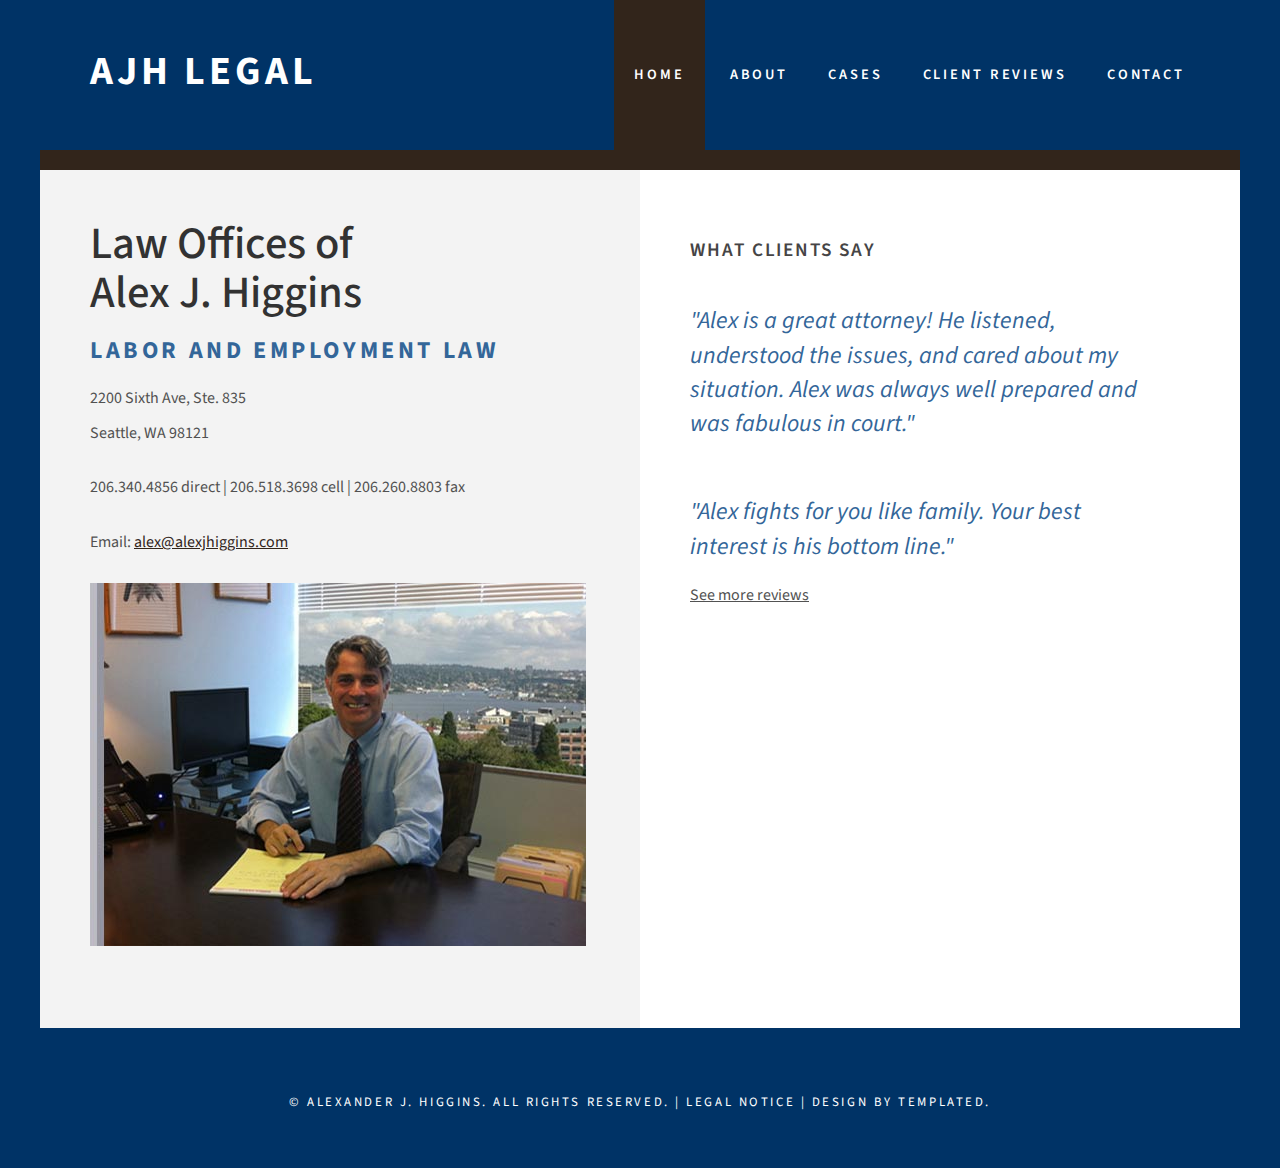
<file: index.html>
<!DOCTYPE html PUBLIC "-//W3C//DTD XHTML 1.0 Strict//EN" "http://www.w3.org/TR/xhtml1/DTD/xhtml1-strict.dtd">
<!--
Design by TEMPLATED
http://templated.co
Released for free under the Creative Commons Attribution License

Name       : Mongoose 
Description: A two-column, fixed-width design with dark color scheme.
Version    : 1.0
Released   : 20130920

-->
<html xmlns="http://www.w3.org/1999/xhtml">
	<head>
		<meta http-equiv="Content-Type" content="text/html; charset=utf-8" />
		<title>Law Offices of Alex J. Higgins</title>
		<meta name="keywords" content="employment law, employment lawyer, Alex Higgins" />
		<meta name="description" content="" />
		<link href="http://fonts.googleapis.com/css?family=Source+Sans+Pro:200,300,400,600,700,900" rel="stylesheet" />
		<link href="default.css" rel="stylesheet" type="text/css" media="all" />
		<link href="fonts.css" rel="stylesheet" type="text/css" media="all" />
		<link href="https://maxcdn.bootstrapcdn.com/bootstrap/3.3.6/css/bootstrap.min.css" rel="stylesheet" type="text/css" media="all">
		<meta name="viewport" content="width=device-width,initial-scale=1.0">

		<!--[if IE 6]><link href="default_ie6.css" rel="stylesheet" type="text/css" /><![endif]-->

	</head>
	<body>
		<div class="header-wrap">
			<div class="header" role="header">
				<nav class="navbar navbar-default">
				  <div class="container-fluid navbar-container-fluid">
				    <!-- Brand and toggle get grouped for better mobile display -->
				    <div class="navbar-header">
				      <a class="navbar-brand" href="#"><strong><h1>AJH Legal</h1></strong></a>
				    </div>

				    <!-- Collect the nav links, forms, and other content for toggling -->
				      <div class="nav-ul-wrap">
				      	<div class="nav-ul-wrap-2">
					      <ul class="nav navbar-nav navbar-right">
					        <li class="active"><a href="#" accesskey="1">Home<span class="sr-only">(current)</span></a></li>
					        <li><a href="about.html" accesskey="2">About</a></li>
					        <li><a href="cases.html" accesskey="3">Cases</a></li>
					        <li><a href="reviews.html" accesskey="4">Client Reviews</a></li>
					        <li><a href="contact.html" accesskey="5">Contact</a></li>
					      </ul>
					  </div>
					</div>
				  </div><!-- /.container-fluid -->
				</nav>
			</div>
		</div>
		<div class="container-fluid container-fluid-content">
			<div id="content" class="col-sm-6 content">
				<div class="title">
					<h2 class="h2-about">Law Offices of <br>
            Alex J. Higgins</h2>
					<span class="byline"> Labor and Employment Law</span>
				</div>
				<p>2200 Sixth Ave, Ste. 835</p>
				<p>Seattle, WA 98121</p>
				<br>
				<p>206.340.4856 direct | 206.518.3698 cell | 206.260.8803 fax</p>
				<br>
				<p>Email: <a href="mailto:alex@alexjhiggins.com" class="mailto">alex@alexjhiggins.com</a></p>
				<br>
				<a href="#" class="image image-full">
					<img class="home-image img-responsive" src="images/Alex.jpg" alt="Photo of Alex">
				</a>
			</div><!-- /.container -->

			<div class="col-sm-6 sidebar">
				<h3>WHAT CLIENTS SAY</h3>
				<blockquote>"Alex is a great attorney! He listened, understood the issues, and cared about my situation. Alex was always well prepared and was fabulous in court."
				</blockquote>
				<br>
				<br>
				<blockquote style="margin-bottom:10px;">
					"Alex fights for you like family. Your best interest is his bottom line."
				</blockquote>
				<a href="reviews.html" class="a-style-1">See more reviews</a>
				<br>
				<br>
				<br>

				<div style="position:relative; left:135px; top:0px; width:147px; height:60px; z-index:1" id="Layer1">
		    	<script src="http://www.avvo.com/assets/badges-v2.js" type="text/javascript"></script>
 	  			<div data-target="http://www.avvo.com/professional_badges/20150" data-specialty="63" data-type="rating" class="avvo_badge"><div class="avvo_content"><iframe frameborder="0" scrolling="no" allowtransparency="true" style="border: medium none; overflow: hidden; width: 157px; height: 132px;" src="http://www.avvo.com/professional_badges/20150?aw_w=157&amp;aw_h=132&amp;ab_s=63&amp;ab_t=rating"></iframe></div></div>
				</div>

            	<div style="position:relative; left:-10px; top:-60px; width:147px; height:60px; z-index:2" id="Layer2">
				<script src="http://www.avvo.com/assets/badges-v2.js" type="text/javascript"></script><div data-target="http://www.avvo.com/professional_badges/20150" data-specialty="63" data-type="reviews" class="avvo_badge"><div class="avvo_content"><iframe frameborder="0" scrolling="no" allowtransparency="true" style="border: medium none; overflow: hidden; width: 157px; height: 132px;" src="http://www.avvo.com/professional_badges/20150?aw_w=157&amp;aw_h=132&amp;ab_s=63&amp;ab_t=reviews"></iframe></div></div>
				</div>
			</div>
		</div>
		<div class="footer" role="footer">
			<p class="footer-p">&copy; Alexander J. Higgins. All rights reserved. | <a class="footer-a" href="legal.html">Legal notice</a> | Design by <a class="footer-a" href="http://templated.co" rel="nofollow">TEMPLATED</a>.</p>
		</div>
	</body>
</html>
</file>
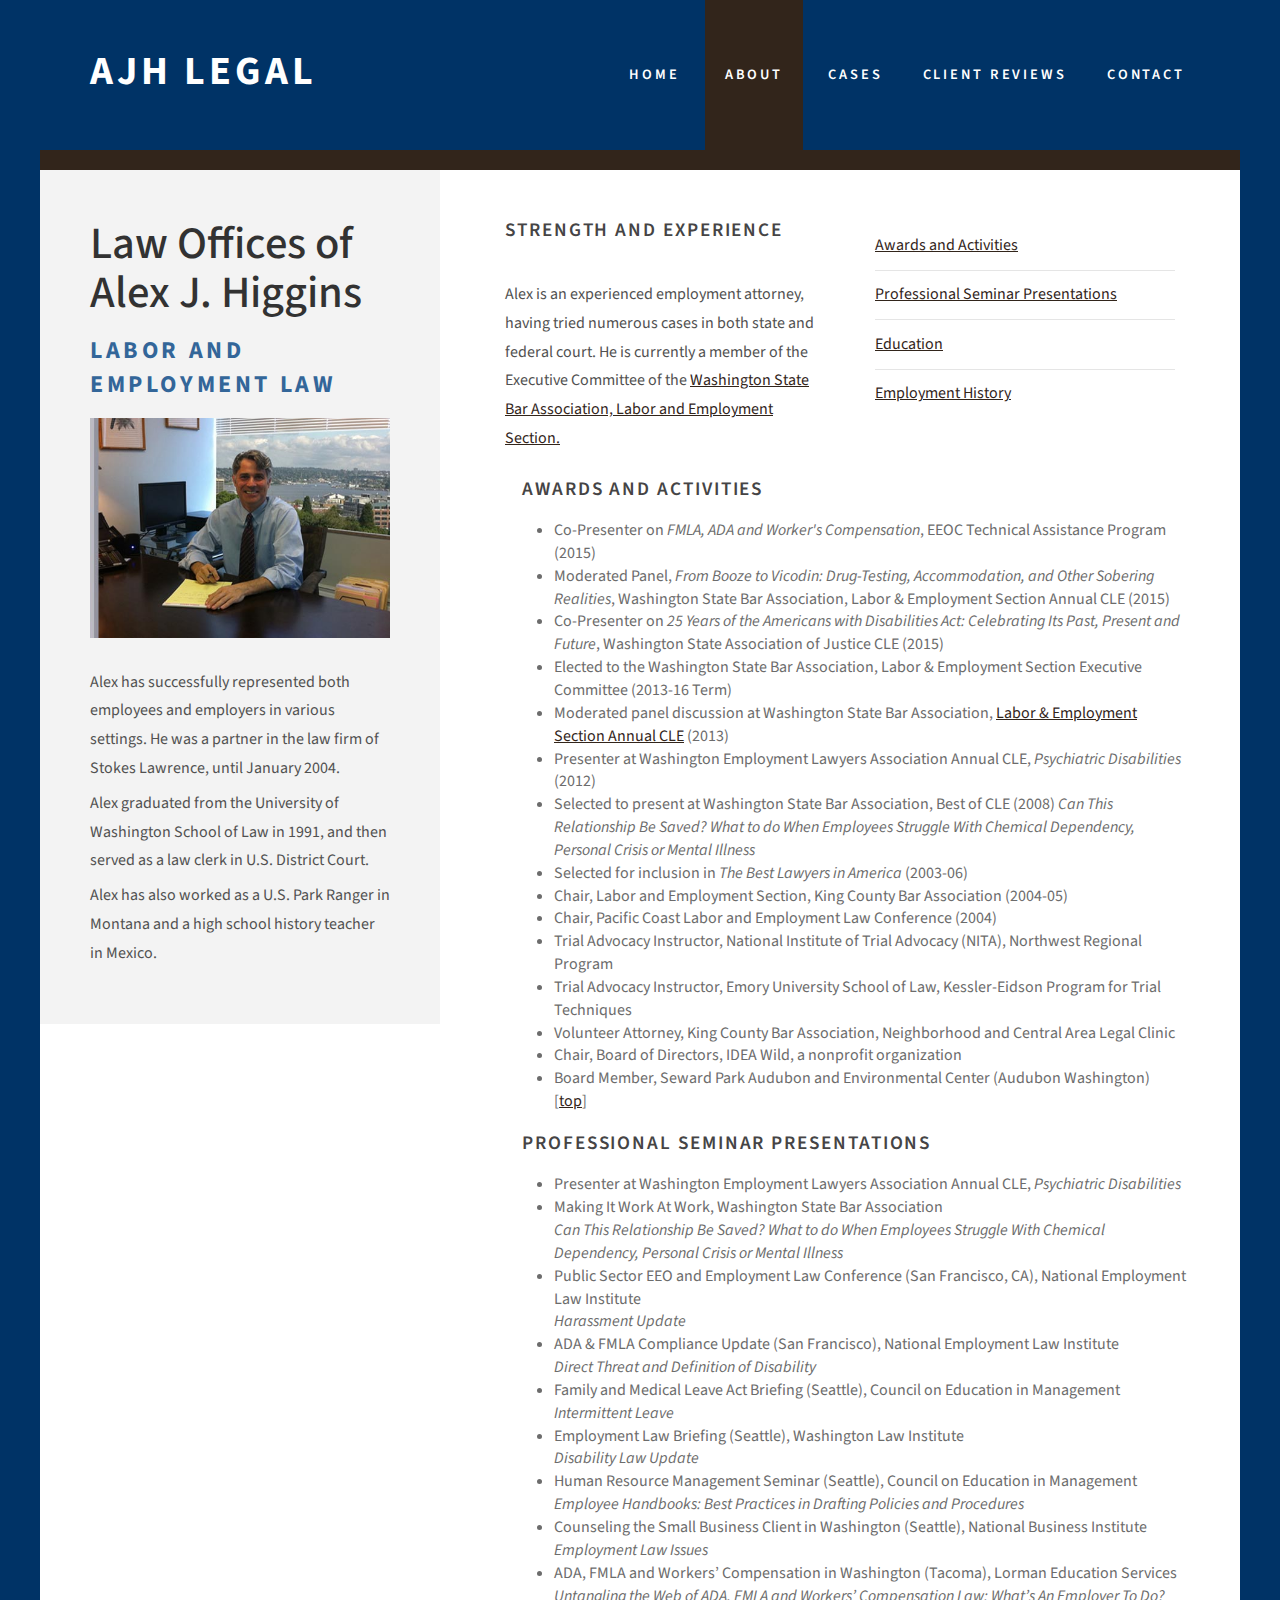
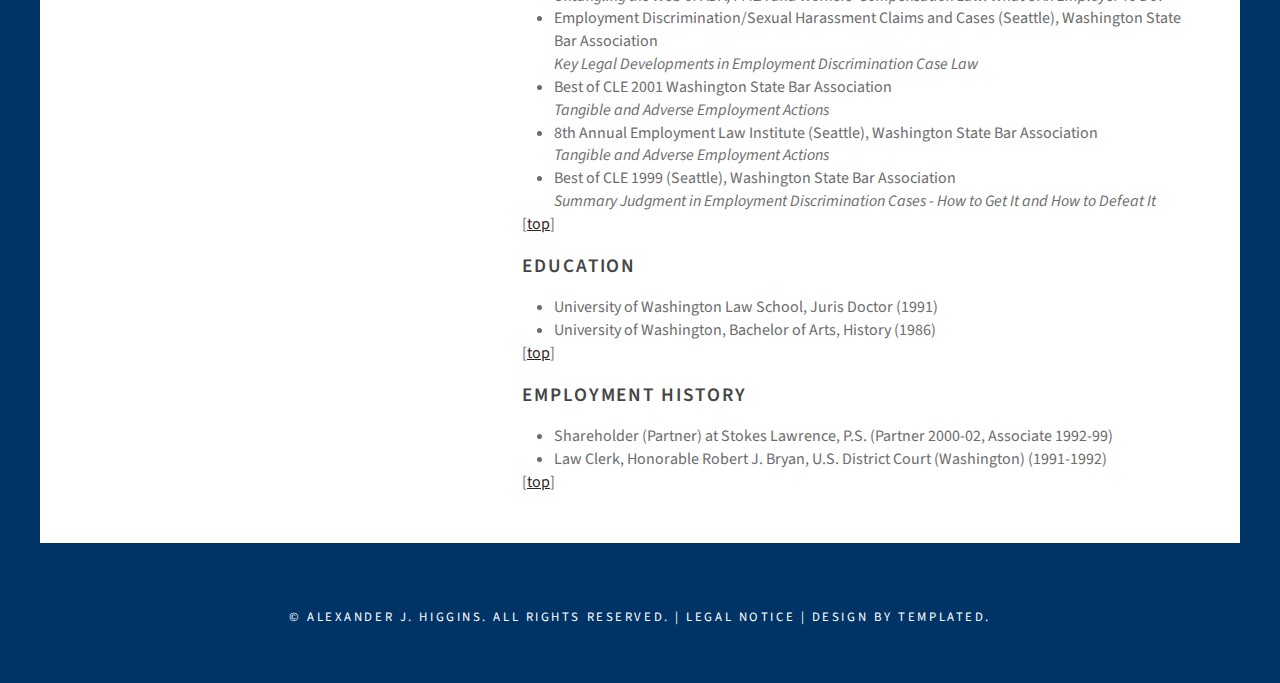
<file: about.html>
<!DOCTYPE html PUBLIC "-//W3C//DTD XHTML 1.0 Strict//EN" "http://www.w3.org/TR/xhtml1/DTD/xhtml1-strict.dtd">
<!DOCTYPE html PUBLIC "-//W3C//DTD XHTML 1.0 Strict//EN" "http://www.w3.org/TR/xhtml1/DTD/xhtml1-strict.dtd">
<!--
Design by TEMPLATED
http://templated.co
Released for free under the Creative Commons Attribution License

Name       : Mongoose 
Description: A two-column, fixed-width design with dark color scheme.
Version    : 1.0
Released   : 20130920

-->
<html xmlns="http://www.w3.org/1999/xhtml">
  <head>
    <meta http-equiv="Content-Type" content="text/html; charset=utf-8" />
    <title>About</title>
    <meta name="keywords" content="employment law, employment lawyer, Alex Higgins" />
    <meta name="description" content="" />
    <link href="http://fonts.googleapis.com/css?family=Source+Sans+Pro:200,300,400,600,700,900" rel="stylesheet" />
    <link href="default.css" rel="stylesheet" type="text/css" media="all" />
    <link href="fonts.css" rel="stylesheet" type="text/css" media="all" />
    <link href="https://maxcdn.bootstrapcdn.com/bootstrap/3.3.6/css/bootstrap.min.css" rel="stylesheet" type="text/css" media="all">
    <meta name="viewport" content="width=device-width,initial-scale=1.0">


    <!--[if IE 6]><link href="default_ie6.css" rel="stylesheet" type="text/css" /><![endif]-->

  </head>
  <body>
    <div class="header-wrap">
      <div class="header" role="header">
        <nav class="navbar navbar-default">
          <div class="container-fluid navbar-container-fluid">
            <!-- Brand and toggle get grouped for better mobile display -->
            <div class="navbar-header">
              <a class="navbar-brand" href="#"><strong><h1>AJH Legal</h1></strong></a>
            </div>

            <!-- Collect the nav links, forms, and other content for toggling -->
              <div class="nav-ul-wrap">
                <div class="nav-ul-wrap-2">
                <ul class="nav navbar-nav navbar-right">
                  <li class=""><a href="index.html" accesskey="1">Home<span class="sr-only">(current)</span></a></li>
                  <li class="active"><a href="about.html" accesskey="2">About</a></li>
                  <li><a href="cases.html" accesskey="3">Cases</a></li>
                  <li><a href="reviews.html" accesskey="4">Client Reviews</a></li>
                  <li><a href="contact.html" accesskey="5">Contact</a></li>
                </ul>
            </div>
          </div>
          </div><!-- /.container-fluid -->
        </nav>
      </div>
    </div>
    <div class="container-fluid container-fluid-content">
      <div id="content" class="content-30 col-sm-4">
        <div class="title">
          <h2 class="h2-about">Law Offices of <br>
            Alex J. Higgins</h2>
          <span class="byline">Labor and Employment Law</span> </div>
        <a style="margin-bottom:30px;" href="#" class="image image-full"><img class="img-responsive img-about" src="images/Alex.jpg"
            alt=""></a>
        <p class="p-content">Alex has successfully represented both employees and
          employers in various settings. He was a partner in the law
          firm of Stokes Lawrence, until January 2004. </p>
        <p>Alex graduated from the University of Washington School of
          Law in 1991, and then served as a law clerk in U.S. District
          Court.</p>
        <p>Alex has also worked as a U.S. Park Ranger in Montana and a
          high school history teacher in Mexico.</p>
      </div>
      <div id="sidebar" class="sidebar-70 col-sm-8">
        <div id="stwo-col">
          <div class="sbox1 col-sm-6"> <a name="top"></a>
            <h1 class="h1-about">Strength and Experience</h1>
            <br>
            <br>
            <br>
            <p>Alex is an experienced employment attorney, having tried
              numerous cases in both state and federal court. He is
              currently a member of the Executive Committee of the <a
                href="http://wsba.org/Legal-Community/Sections/Labor-and-Employment-Law">Washington
                State Bar Association, Labor and Employment Section.</a>
            </p>
          </div>
          <div class="sbox2 col-sm-6">
            <ul class="style2">
              <li><a href="#awards">Awards and Activities</a></li>
              <li><a href="#presentations">Professional Seminar
                  Presentations</a></li>
              <li><a href="#education">Education</a></li>
              <li><a href="#history">Employment History</a></li>
            </ul>
          </div>
        </div>
        <div style="clear:both"></div>
        <ul class="style3">
          <a name="awards"></a>
            <h3>AWARDS AND ACTIVITIES</h3>
            <ul class="style3">
              <li>Co-Presenter on <em>FMLA, ADA and Worker's Compensation</em>,
				EEOC Technical Assistance Program (2015)</li>
                <li>Moderated Panel, <em>From Booze to Vicodin: Drug-Testing, Accommodation, and Other Sobering Realities</em>,
Washington State Bar Association, Labor & Employment Section Annual CLE (2015)</li>
<li>Co-Presenter on <em>25 Years of the Americans with Disabilities Act:  
Celebrating Its Past, Present and Future</em>,
Washington State Association of Justice CLE (2015)</li>
              <li>Elected to the Washington State Bar Association, Labor
                &amp; Employment Section Executive Committee (2013-16
                Term)</li>
              <li>Moderated panel discussion at Washington State Bar
                Association, <a
href="http://wsba.org/Events-Calendar/2013/November/13th-Annual-Labor-and-Employment-Law-Conference">Labor
                  &amp; Employment Section Annual CLE</a> (2013)</li>
              <li>Presenter at Washington Employment Lawyers Association
                Annual CLE, <em>Psychiatric Disabilities</em> (2012)</li>
              <li>Selected to present at Washington State Bar
                Association, Best of CLE (2008) <em>Can This
                  Relationship Be Saved? What to do When Employees
                  Struggle With Chemical Dependency, Personal Crisis or
                  Mental Illness</em></li>
              <li>Selected for inclusion in <em>The Best Lawyers in
                  America</em> (2003-06)</li>
              <li>Chair, Labor and Employment Section, King County Bar
                Association (2004-05)</li>
              <li>Chair, Pacific Coast Labor and Employment Law
                Conference (2004)</li>
              <li>Trial Advocacy Instructor, National Institute of Trial
                Advocacy (NITA), Northwest Regional Program</li>
              <li>Trial Advocacy Instructor, Emory University School of
                Law, Kessler-Eidson Program for Trial Techniques</li>
              <li>Volunteer Attorney, King County Bar Association,
                Neighborhood and Central Area Legal Clinic</li>
              <li>Chair, Board of Directors, IDEA Wild, a nonprofit
                organization</li>
              <li>Board Member, Seward Park Audubon and Environmental
                Center (Audubon Washington)</li>
              [<a href="#top">top</a>]
            </ul>
            <a name="presentations"></a>
            <h3>PROFESSIONAL SEMINAR PRESENTATIONS</h3>
            <ul class="style3">
              <li>Presenter at Washington Employment Lawyers Association
                Annual CLE, <em>Psychiatric Disabilities</em></li>
              <li>Making It Work At Work, Washington State Bar
                Association<br>
                <em>Can This Relationship Be Saved? What to do When
                  Employees Struggle With Chemical Dependency, Personal
                  Crisis or Mental Illness</em></li>
              <li>Public Sector EEO and Employment Law Conference (San
                Francisco, CA), National Employment Law Institute<br>
                <em>Harassment Update</em></li>
              <li>ADA &amp; FMLA Compliance Update (San Francisco),
                National Employment Law Institute<br>
                <em>Direct Threat and Definition of Disability</em></li>
              <li>Family and Medical Leave Act Briefing (Seattle),
                Council on Education in Management<br>
                <em>Intermittent Leave</em></li>
              <li>Employment Law Briefing (Seattle), Washington Law
                Institute<br>
                <em>Disability Law Update</em></li>
              <li>Human Resource Management Seminar (Seattle), Council
                on Education in Management<br>
                <em>Employee Handbooks: Best Practices in Drafting
                  Policies and Procedures</em>
              </li>
              <li>Counseling the Small Business Client in Washington
                (Seattle), National Business Institute<br>
                <em>Employment Law Issues</em></li>
              <li>ADA, FMLA and Workers’ Compensation in Washington
                (Tacoma), Lorman Education Services<br>
                <em>Untangling the Web of ADA, FMLA and Workers’
                  Compensation Law: What’s An Employer To Do?</em></li>
              <li>Employment Discrimination/Sexual Harassment Claims and
                Cases (Seattle), Washington State Bar Association<br>
                <em>Key Legal Developments in Employment Discrimination
                  Case Law</em></li>
              <li>Best of CLE 2001 Washington State Bar Association<br>
                <em>Tangible and Adverse Employment Actions</em></li>
              <li>8th Annual Employment Law Institute (Seattle),
                Washington State Bar Association<br>
                <em>Tangible and Adverse Employment Actions</em></li>
              <li>Best of CLE 1999 (Seattle), Washington State Bar
                Association<br>
                <em>Summary Judgment in Employment Discrimination Cases
                  - How to Get It and How to Defeat It</em></li>
            </ul>
            [<a href="#top">top</a>] <a name="education"></a>
            <h3>EDUCATION</h3>
            <ul class="style3">
              <li>University of Washington Law School, Juris Doctor
                (1991)</li>
              <li>University of Washington, Bachelor of Arts, History
                (1986)</li>
            </ul>
            [<a href="#top">top</a>] <a name="history"></a>
            <h3>EMPLOYMENT HISTORY</h3>
            <ul class="style3">
              <li>Shareholder (Partner) at Stokes Lawrence, P.S.
                (Partner 2000-02, Associate 1992-99)</li>
              <li>Law Clerk, Honorable Robert J. Bryan, U.S. District
                Court (Washington) (1991-1992)</li>
            </ul>
            [<a href="#top">top</a>] </li>
        </ul>
      </div>
    </div>
    <div class="footer" role="footer">
      <p class="footer-p">&copy; Alexander J. Higgins. All rights reserved. | <a class="footer-a" href="legal.html">Legal notice</a> | Design by <a class="footer-a" href="http://templated.co" rel="nofollow">TEMPLATED</a>.</p>
    </div>
  </body>
</html>
</file>
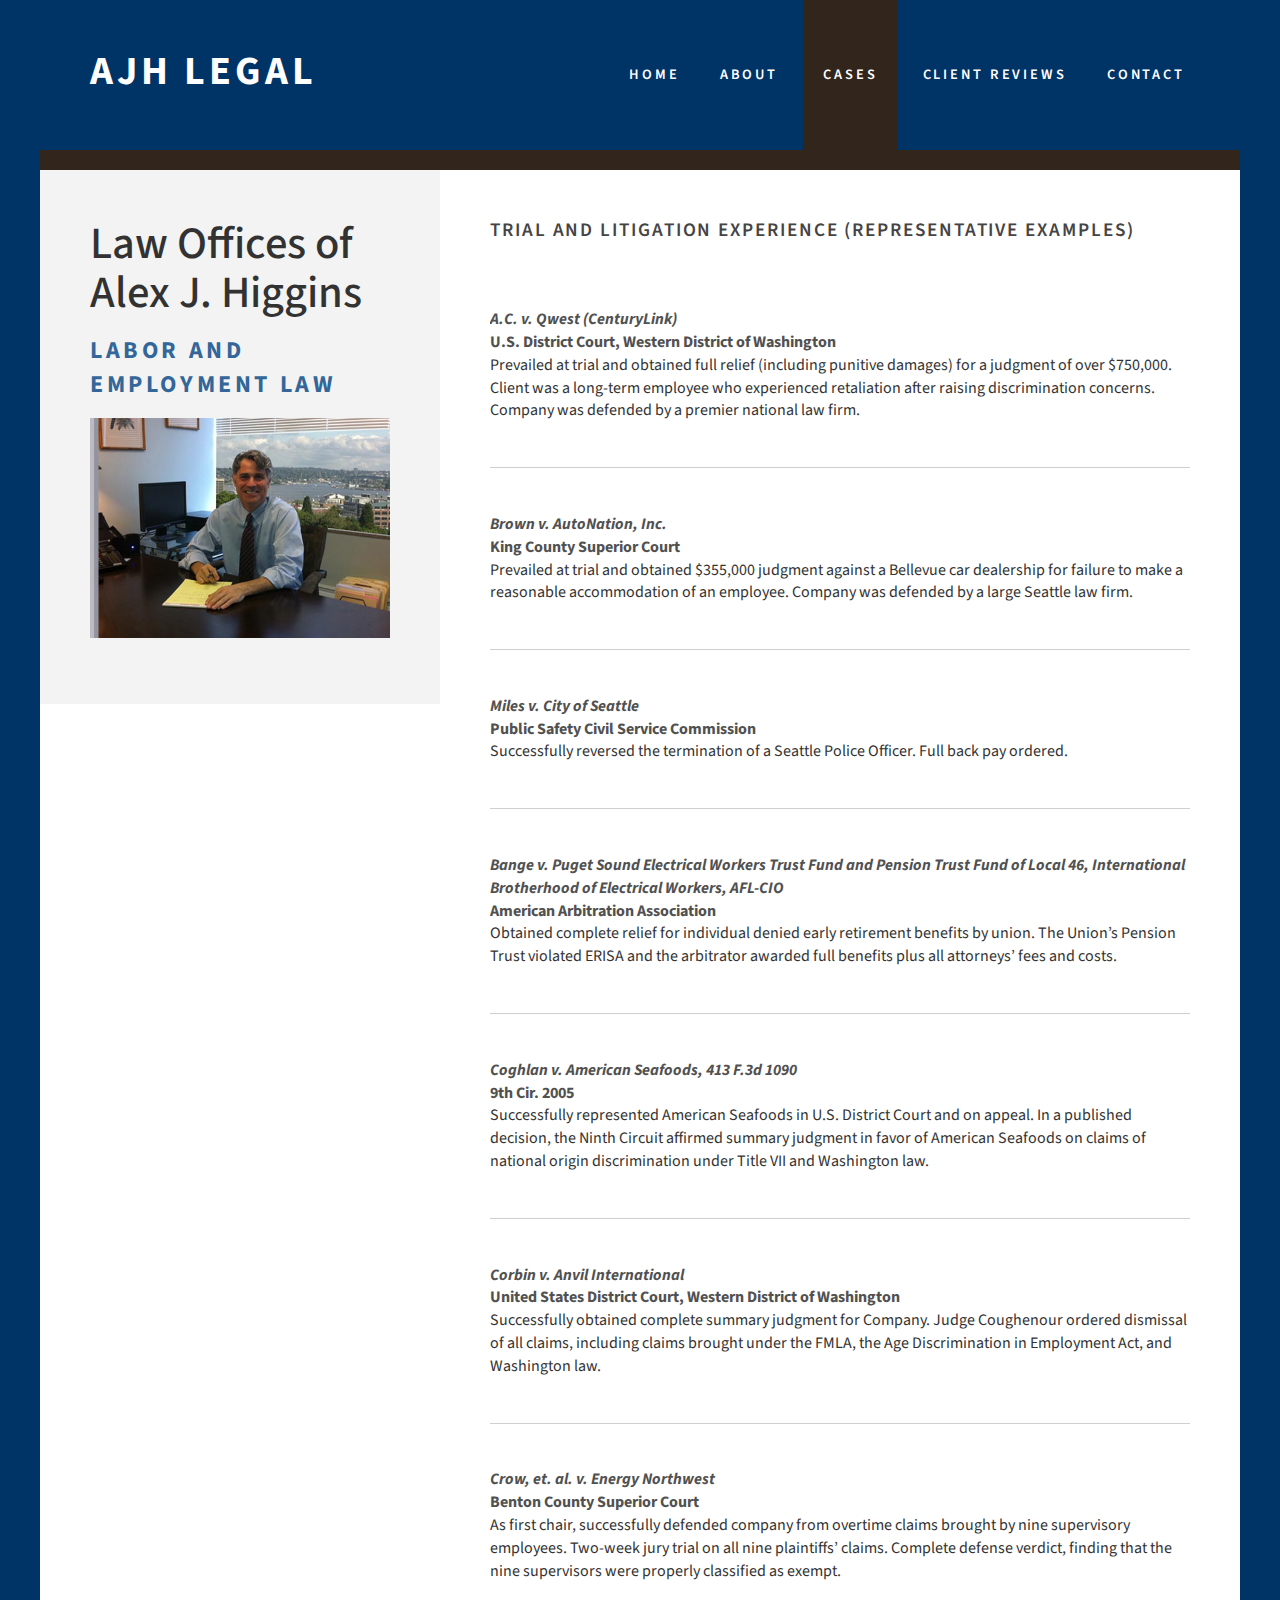
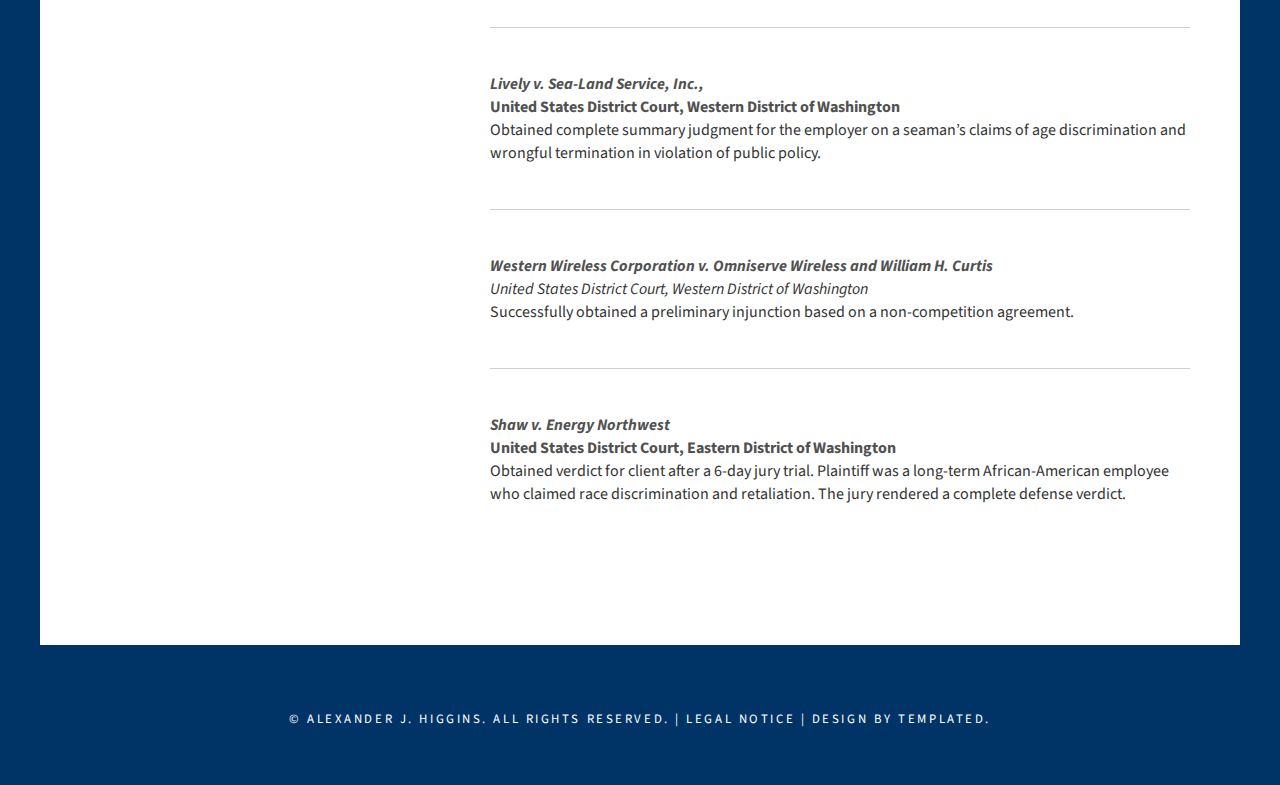
<file: cases.html>
<!DOCTYPE html PUBLIC "-//W3C//DTD XHTML 1.0 Strict//EN" "http://www.w3.org/TR/xhtml1/DTD/xhtml1-strict.dtd">
<!--
Design by TEMPLATED
http://templated.co
Released for free under the Creative Commons Attribution License

Name       : Mongoose 
Description: A two-column, fixed-width design with dark color scheme.
Version    : 1.0
Released   : 20130920

-->
<html xmlns="http://www.w3.org/1999/xhtml">
  <head>
    <meta http-equiv="Content-Type" content="text/html; charset=utf-8" />
    <title>Alex J. Higgins Cases</title>
    <meta name="keywords" content="employment law, employment lawyer, Alex Higgins" />
    <meta name="description" content="" />
    <link href="http://fonts.googleapis.com/css?family=Source+Sans+Pro:200,300,400,600,700,900" rel="stylesheet" />
    <link href="default.css" rel="stylesheet" type="text/css" media="all" />
    <link href="fonts.css" rel="stylesheet" type="text/css" media="all" />
    <link href="https://maxcdn.bootstrapcdn.com/bootstrap/3.3.6/css/bootstrap.min.css" rel="stylesheet" type="text/css" media="all">
        <meta name="viewport" content="width=device-width,initial-scale=1.0">


    <!--[if IE 6]><link href="default_ie6.css" rel="stylesheet" type="text/css" /><![endif]-->

  </head>
  <body>
    <div class="header-wrap">
      <div class="header" role="header">
        <nav class="navbar navbar-default">
          <div class="container-fluid navbar-container-fluid">
            <!-- Brand and toggle get grouped for better mobile display -->
            <div class="navbar-header">
              <a class="navbar-brand" href="#"><strong><h1>AJH Legal</h1></strong></a>
            </div>

            <!-- Collect the nav links, forms, and other content for toggling -->
              <div class="nav-ul-wrap">
                <div class="nav-ul-wrap-2">
                <ul class="nav navbar-nav navbar-right">
                  <li class=""><a href="index.html" accesskey="1">Home<span class="sr-only">(current)</span></a></li>
                  <li><a href="about.html" accesskey="2">About</a></li>
                  <li class="active"><a href="cases.html" accesskey="3">Cases</a></li>
                  <li><a href="reviews.html" accesskey="4">Client Reviews</a></li>
                  <li><a href="contact.html" accesskey="5">Contact</a></li>
                </ul>
            </div>
          </div>
          </div><!-- /.container-fluid -->
        </nav>
      </div>
    </div>
    <div class="container-fluid container-fluid-content">
      <div id="content" class="col-sm-4">
        <div class="title">
          <h2 class="h2-about">Law Offices of <br>
            Alex J. Higgins</h2>
          <span class="byline">Labor and Employment Law</span> </div>
        <a href="#" class="image image-full"><img class="img-responsive" src="images/Alex.jpg"
            alt=""></a>
        <p> </p>
        <div id="onecolumn">
          <div class="title">
            <h2></h2>
          </div>
        </div>
      </div>
      <div id="sidebar" class="col-sm-8">
        <ul class="style1">
          <li class="first">
            <h1 style="margin-bottom:40px !important;">TRIAL AND LITIGATION EXPERIENCE (REPRESENTATIVE
              EXAMPLES)</h1>
            <ul>
              <li><strong><em>A.C. v. Qwest (CenturyLink)</em><br />
				U.S. District Court, Western District of Washington</strong><br />
				Prevailed at trial and obtained full relief (including punitive damages) for a judgment of over $750,000.  Client was a long-term employee who experienced retaliation after raising discrimination concerns.  Company was defended by a premier national law firm.</li>
              <li><strong><em>Brown v. AutoNation, Inc. </em><br>
                  King County Superior Court </strong><br>
                Prevailed at trial and obtained $355,000 judgment
                against a Bellevue car dealership for failure to make a
                reasonable accommodation of an employee. Company was
                defended by a large Seattle law firm.</li>
              <li><strong><em>Miles v. City of Seattle</em><br>
                  Public Safety Civil Service Commission</strong><br>
                Successfully reversed the termination of a Seattle
                Police Officer. Full back pay ordered.<br>
              </li>
              <li><strong><em>Bange v. Puget Sound Electrical Workers
                    Trust Fund and Pension Trust Fund of Local 46,
                    International Brotherhood of Electrical Workers,
                    AFL-CIO</em><br>
                  American Arbitration Association</strong><br>
                Obtained complete relief for individual denied early
                retirement benefits by union. The Union’s Pension Trust
                violated ERISA and the arbitrator awarded full benefits
                plus all attorneys’ fees and costs. </li>
              <li><strong><em>Coghlan v. American Seafoods, 413 F.3d
                    1090</em><br>
                  9th Cir. 2005</strong><br>
                Successfully represented American Seafoods in U.S.
                District Court and on appeal. In a published decision,
                the Ninth Circuit affirmed summary judgment in favor of
                American Seafoods on claims of national origin
                discrimination under Title VII and Washington law. </li>
              <li><strong><em>Corbin v. Anvil International</em><br>
                  United States District Court, Western District of
                  Washington</strong><br>
                Successfully obtained complete summary judgment for
                Company. Judge Coughenour ordered dismissal of all
                claims, including claims brought under the FMLA, the Age
                Discrimination in Employment Act, and Washington law.</li>
              <li><strong><em>Crow, et. al. v. Energy Northwest</em><br>
                  Benton County Superior Court</strong><br>
                As first chair, successfully defended company from
                overtime claims brought by nine supervisory employees.
                Two-week jury trial on all nine plaintiffs’ claims.
                Complete defense verdict, finding that the nine
                supervisors were properly classified as exempt.</li>
              <li><strong><em>Lively v. Sea-Land Service, Inc., </em><br>
                  United States District Court, Western District of
                  Washington</strong><br>
                Obtained complete summary judgment for the employer on a
                seaman’s claims of age discrimination and wrongful
                termination in violation of public policy.</li>
              <li><strong><em>Western Wireless Corporation v. Omniserve
                    Wireless and William H. Curtis</em></strong><em><br>
                  United States District Court, Western District of
                  Washington</em><br>
                Successfully obtained a preliminary injunction based on
                a non-competition agreement.</li>
              <li><strong><em>Shaw v. Energy Northwest</em><br>
                  United States District Court, Eastern District of
                  Washington</strong><br>
                Obtained verdict for client after a 6-day jury trial.
                Plaintiff was a long-term African-American employee who
                claimed race discrimination and retaliation. The jury
                rendered a complete defense verdict.</li>
            </ul>
          </li>
        </ul>
      </div>
    </div>
    <div class="footer" role="footer">
      <p class="footer-p">&copy; Alexander J. Higgins. All rights reserved. | <a class="footer-a" href="legal.html">Legal notice</a> | Design by <a class="footer-a" href="http://templated.co" rel="nofollow">TEMPLATED</a>.</p>
    </div>
  </body>
</html>
</file>
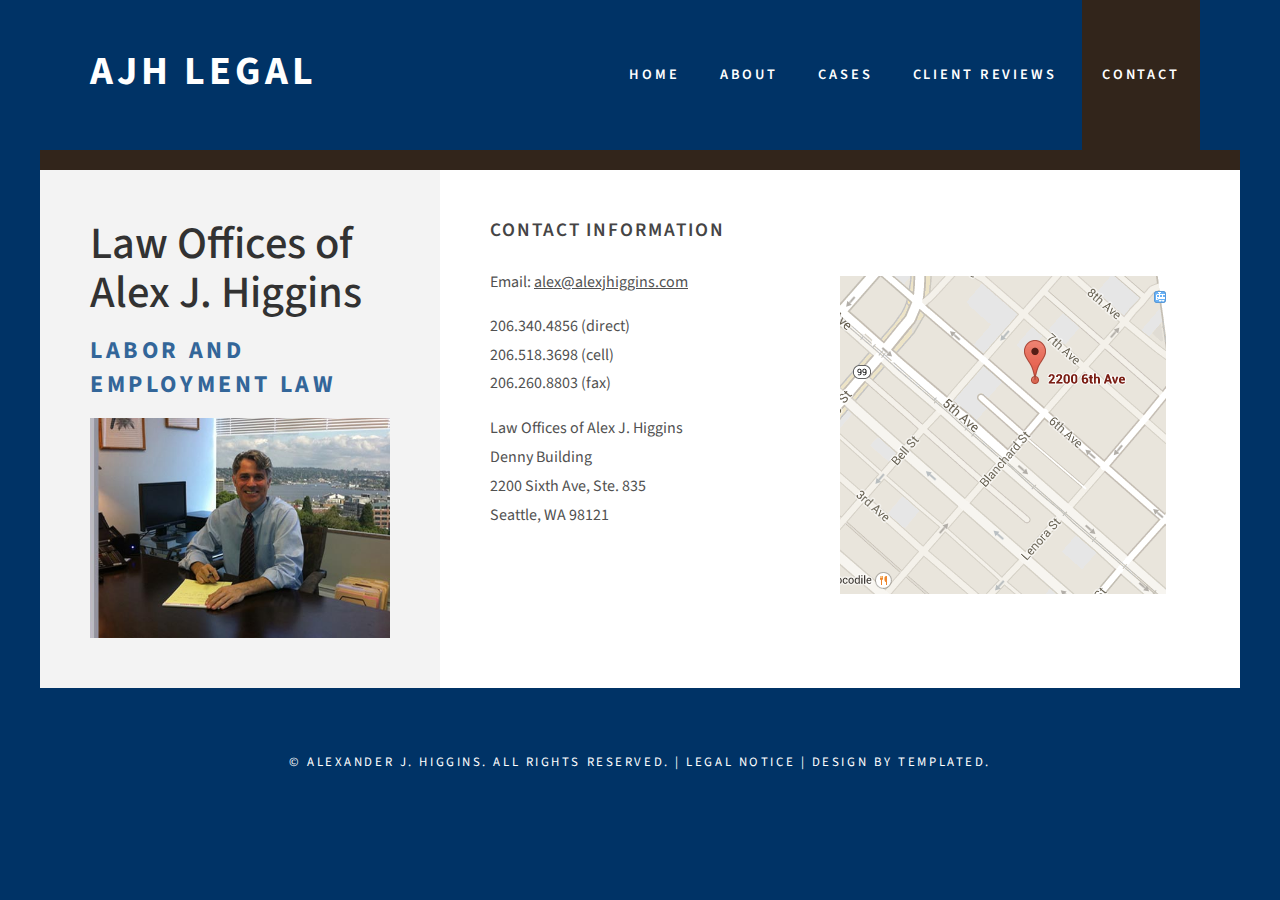
<file: contact.html>
<!DOCTYPE html PUBLIC "-//W3C//DTD XHTML 1.0 Strict//EN" "http://www.w3.org/TR/xhtml1/DTD/xhtml1-strict.dtd">
<!--
Design by TEMPLATED
http://templated.co
Released for free under the Creative Commons Attribution License

Name       : Mongoose 
Description: A two-column, fixed-width design with dark color scheme.
Version    : 1.0
Released   : 20130920

-->
<html xmlns="http://www.w3.org/1999/xhtml">
	<head>
		<meta http-equiv="Content-Type" content="text/html; charset=utf-8" />
		<title>Contact Alex J. Higgins</title>
		<meta name="keywords" content="employment law, employment lawyer, Alex Higgins" />
		<meta name="description" content="" />
		<link href="http://fonts.googleapis.com/css?family=Source+Sans+Pro:200,300,400,600,700,900" rel="stylesheet" />
		<link href="default.css" rel="stylesheet" type="text/css" media="all" />
		<link href="fonts.css" rel="stylesheet" type="text/css" media="all" />
		<link href="https://maxcdn.bootstrapcdn.com/bootstrap/3.3.6/css/bootstrap.min.css" rel="stylesheet" type="text/css" media="all">
				<meta name="viewport" content="width=device-width,initial-scale=1.0">


		<!--[if IE 6]><link href="default_ie6.css" rel="stylesheet" type="text/css" /><![endif]-->

	</head>
	<body>
		<div class="header-wrap">
			<div class="header" role="header">
				<nav class="navbar navbar-default">
				  <div class="container-fluid navbar-container-fluid">
				    <!-- Brand and toggle get grouped for better mobile display -->
				    <div class="navbar-header">
				      <a class="navbar-brand" href="#"><strong><h1>AJH Legal</h1></strong></a>
				    </div>

				    <!-- Collect the nav links, forms, and other content for toggling -->
				      <div class="nav-ul-wrap">
				      	<div class="nav-ul-wrap-2">
					      <ul class="nav navbar-nav navbar-right">
					        <li class=""><a href="index.html" accesskey="1">Home<span class="sr-only">(current)</span></a></li>
					        <li><a href="about.html" accesskey="2">About</a></li>
					        <li><a href="cases.html" accesskey="3">Cases</a></li>
					        <li><a href="reviews.html" accesskey="4">Client Reviews</a></li>
					        <li class="active"><a href="contact.html" accesskey="5">Contact</a></li>
					      </ul>
					  </div>
					</div>
				  </div><!-- /.container-fluid -->
				</nav>
			</div>
		</div>
		<div class="container-fluid container-fluid-content">
	<div id="content" class="col-sm-4">
		<div class="title">
			<h2 class="h2-about">Law Offices of <br />Alex J. Higgins</h2>
			<span class="byline">Labor and Employment Law</span> </div>
		<a href="#" class="image image-full"><img class="img-responsive" src="images/Alex.jpg" alt="" /></a>
	</div>
	<div id="sidebar" class="col-sm-8">
		<div class="col-sm-6 col-6-contact">
    	<div id="contact">
		<ul class="style1">
			<li class="first" style="color:#515151 !important;">
				<h1>Contact Information</h1>
				<p style="margin-bottom:15px !important;">Email: <a style="color:#525252 !important;" href="mailto:alex@alexjhiggins.com">alex@alexjhiggins.com</a></p>
			<p style="padding-bottom:10px;">206.340.4856 (direct)<br />
            206.518.3698 (cell)<br />
            206.260.8803 (fax)</p>
            <p>Law Offices of Alex J. Higgins<br />
            Denny Building<br />
            2200 Sixth Ave, Ste. 835<br />
            Seattle, WA 98121</p>
			</li>
		</ul>
        </div>
    	</div>
        <div class="col-sm-6 col-6-contact">
        	<img class="img-responsive" id="map" src="images/map.png" />
    	</div>
	</div>
</div>
<div class="footer" role="footer">
			<p class="footer-p">&copy; Alexander J. Higgins. All rights reserved. | <a class="footer-a" href="legal.html">Legal notice</a> | Design by <a class="footer-a" href="http://templated.co" rel="nofollow">TEMPLATED</a>.</p>
		</div>
</body>
</html>
</file>
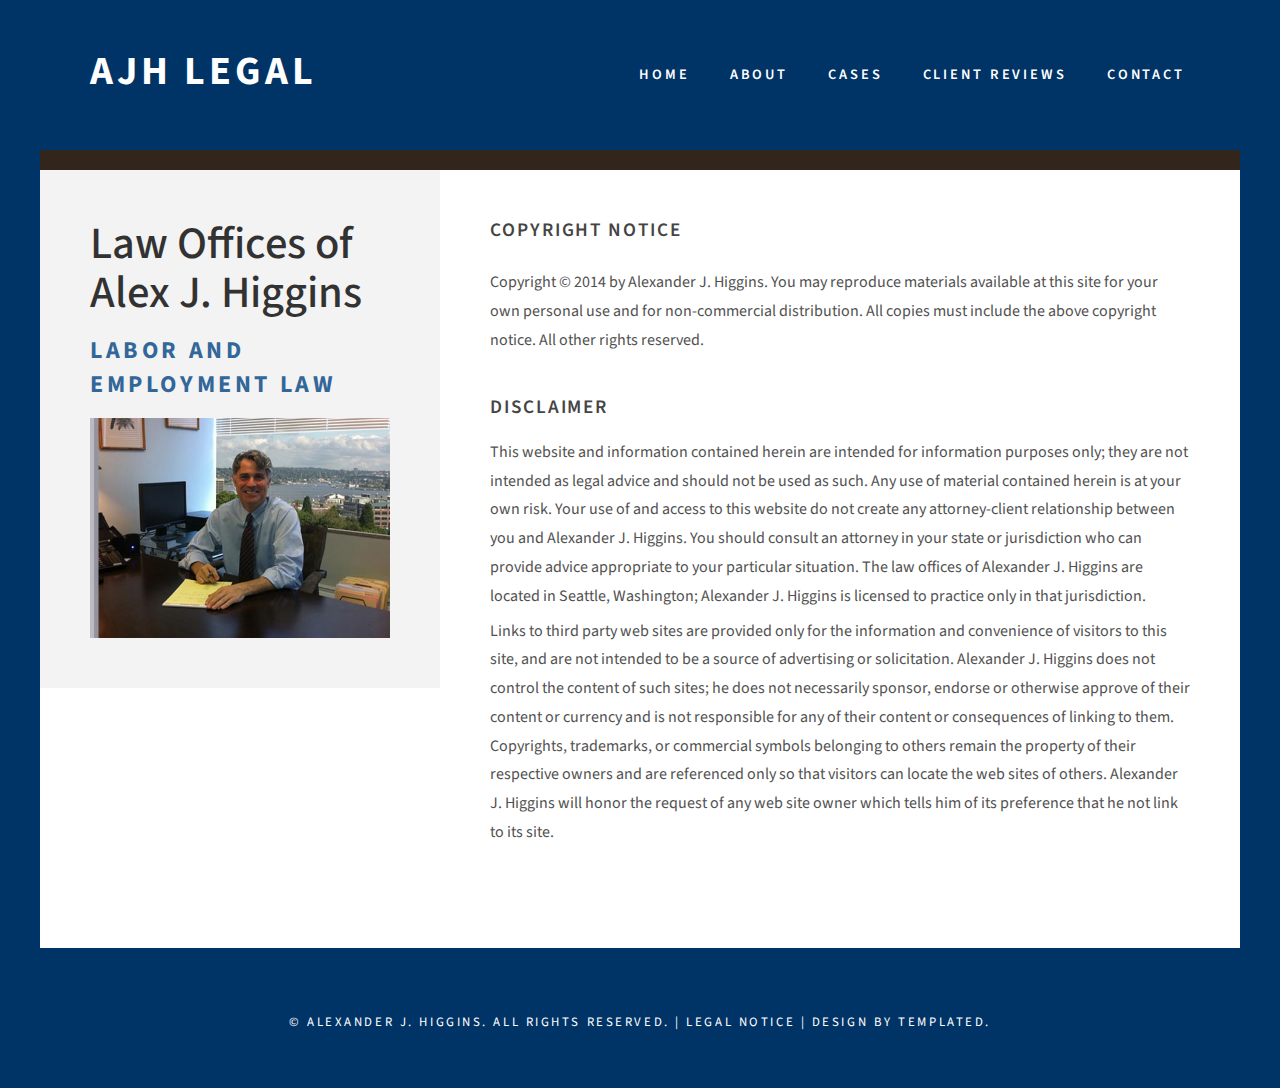
<file: legal.html>
<!DOCTYPE html PUBLIC "-//W3C//DTD XHTML 1.0 Strict//EN" "http://www.w3.org/TR/xhtml1/DTD/xhtml1-strict.dtd">
<!--
Design by TEMPLATED
http://templated.co
Released for free under the Creative Commons Attribution License

Name       : Mongoose 
Description: A two-column, fixed-width design with dark color scheme.
Version    : 1.0
Released   : 20130920

-->
<html xmlns="http://www.w3.org/1999/xhtml">
	<head>
		<meta http-equiv="Content-Type" content="text/html; charset=utf-8" />
		<title>Copyright Notice and Disclaimer</title>
		<meta name="keywords" content="employment law, employment lawyer, Alex Higgins" />
		<meta name="description" content="" />
		<link href="http://fonts.googleapis.com/css?family=Source+Sans+Pro:200,300,400,600,700,900" rel="stylesheet" />
		<link href="default.css" rel="stylesheet" type="text/css" media="all" />
		<link href="fonts.css" rel="stylesheet" type="text/css" media="all" />
		<link href="https://maxcdn.bootstrapcdn.com/bootstrap/3.3.6/css/bootstrap.min.css" rel="stylesheet" type="text/css" media="all">
				<meta name="viewport" content="width=device-width,initial-scale=1.0">


		<!--[if IE 6]><link href="default_ie6.css" rel="stylesheet" type="text/css" /><![endif]-->

	</head>
	<body>
		<div class="header-wrap">
			<div class="header" role="header">
				<nav class="navbar navbar-default">
				  <div class="container-fluid navbar-container-fluid">
				    <!-- Brand and toggle get grouped for better mobile display -->
				    <div class="navbar-header">
				      <a class="navbar-brand" href="#"><strong><h1>AJH Legal</h1></strong></a>
				    </div>

				    <!-- Collect the nav links, forms, and other content for toggling -->
				      <div class="nav-ul-wrap">
				      	<div class="nav-ul-wrap-2">
					      <ul class="nav navbar-nav navbar-right">
					        <li class=""><a href="index.html" accesskey="1">Home<span class="sr-only">(current)</span></a></li>
					        <li><a href="about.html" accesskey="2">About</a></li>
					        <li><a href="cases.html" accesskey="3">Cases</a></li>
					        <li><a href="reviews.html" accesskey="4">Client Reviews</a></li>
					        <li><a href="contact.html" accesskey="5">Contact</a></li>
					      </ul>
					  </div>
					</div>
				  </div><!-- /.container-fluid -->
				</nav>
			</div>
		</div>
		<div class="container-fluid container-fluid-content">
	<div id="content" class="col-sm-4">
		<div class="title">
			<h2 class="h2-about">Law Offices of <br />Alex J. Higgins</h2>
			<span class="byline">Labor and Employment Law</span> </div>
		<a href="#" class="image image-full"><img class="img-responsive" src="images/Alex.jpg" alt="" /></a>

		
	</div>
	<div id="sidebar" class="col-sm-8">
		<ul class="style1">

			<li class="first">
				<h1>Copyright Notice</h1>
				<p>Copyright © 2014 by Alexander J. Higgins. You may reproduce materials available at this site for your own personal use and for non-commercial distribution. All copies must include the above copyright notice. All other rights reserved.</p>

<h3>Disclaimer</h3>
<p>This website and information contained herein are intended for information purposes only; they are not intended as legal advice and should not be used as such. Any use of material contained herein is at your own risk. Your use of and access to this website do not create any attorney-client relationship between you and Alexander J. Higgins. You should consult an attorney in your state or jurisdiction who can provide advice appropriate to your particular situation. The law offices of Alexander J. Higgins are located in Seattle, Washington; Alexander J. Higgins is licensed to practice only in that jurisdiction.</p>

<p>Links to third party web sites are provided only for the information and convenience of visitors to this site, and are not intended to be a source of advertising or solicitation. Alexander J. Higgins does not control the content of such sites; he does not necessarily sponsor, endorse or otherwise approve of their content or currency and is not responsible for any of their content or consequences of linking to them. Copyrights, trademarks, or commercial symbols belonging to others remain the property of their respective owners and are referenced only so that visitors can locate the web sites of others. Alexander J. Higgins will honor the request of any web site owner which tells him of its preference that he not link to its site.</p>
			</li>
		</ul>
	</div>
</div>
		<div class="footer" role="footer">
			<p class="footer-p">&copy; Alexander J. Higgins. All rights reserved. | <a class="footer-a" href="legal.html">Legal notice</a> | Design by <a class="footer-a" href="http://templated.co" rel="nofollow">TEMPLATED</a>.</p>
		</div>
</body>
</html>
</file>
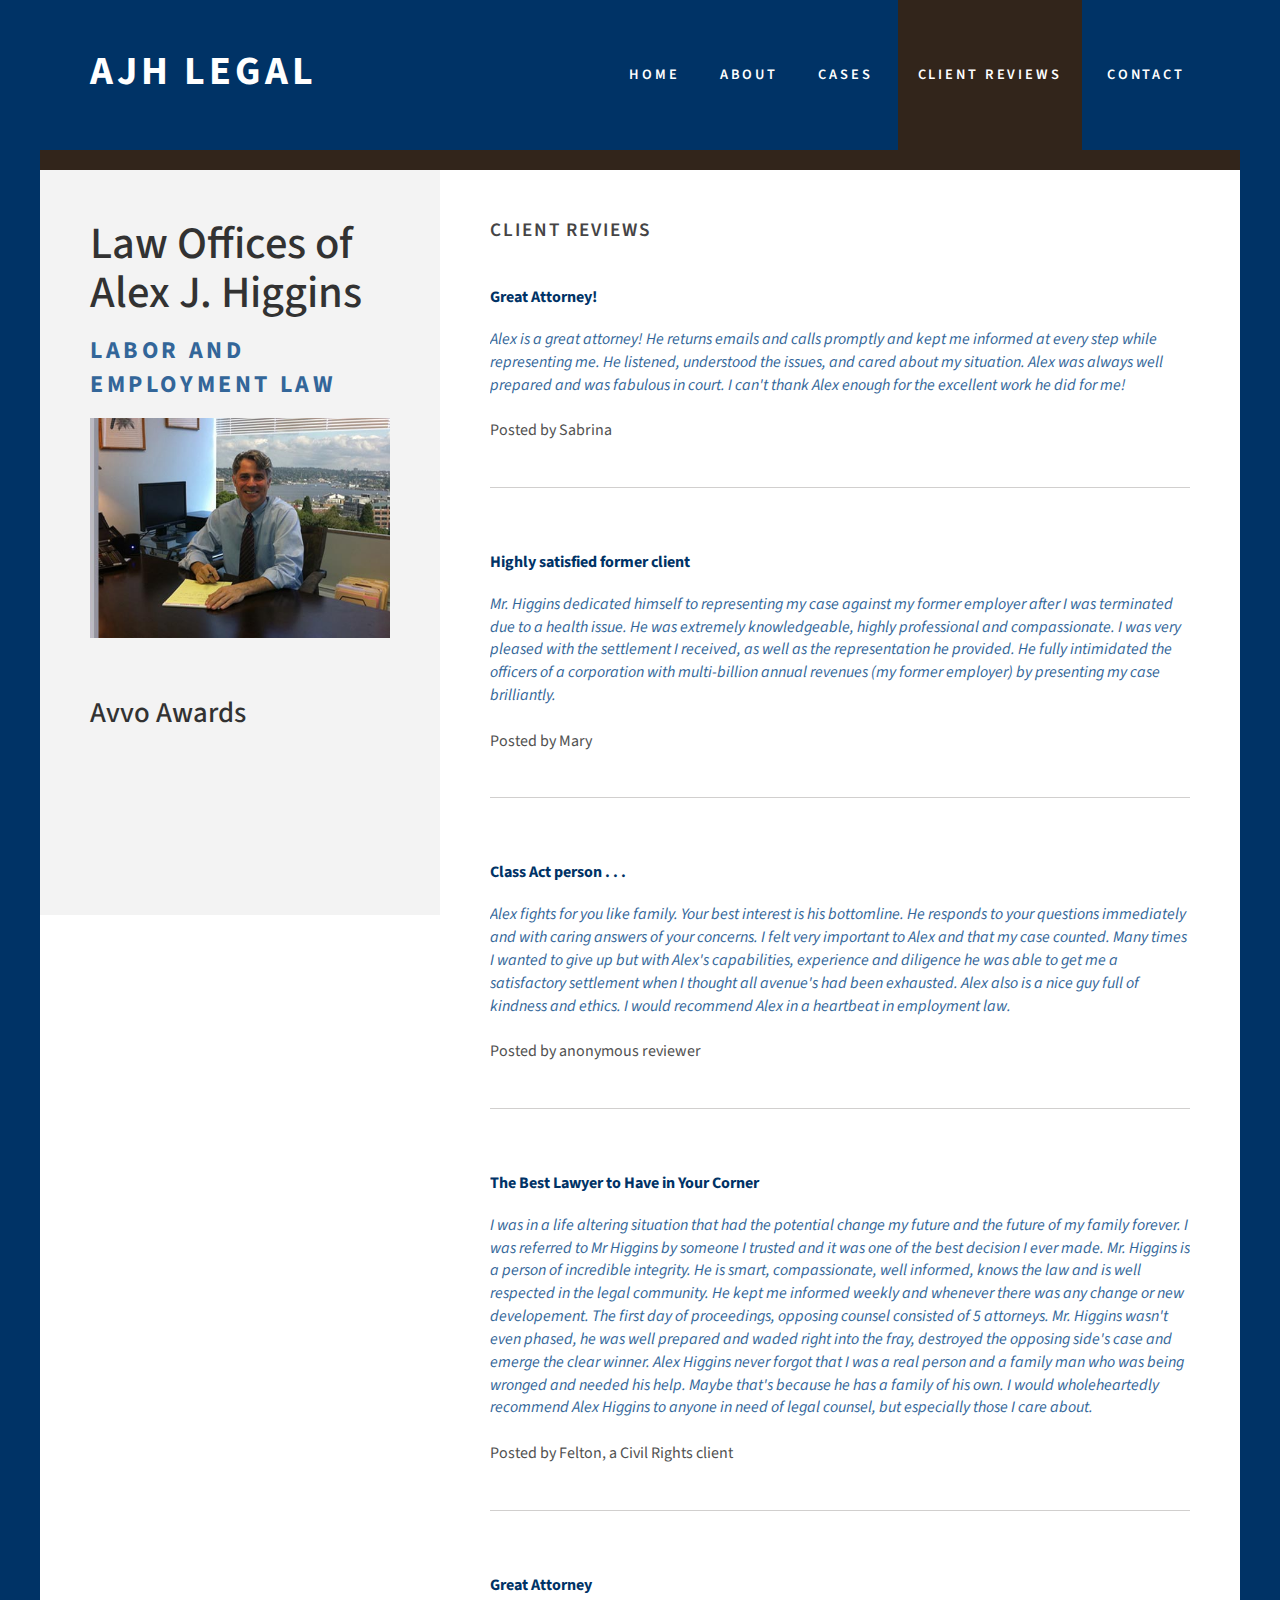
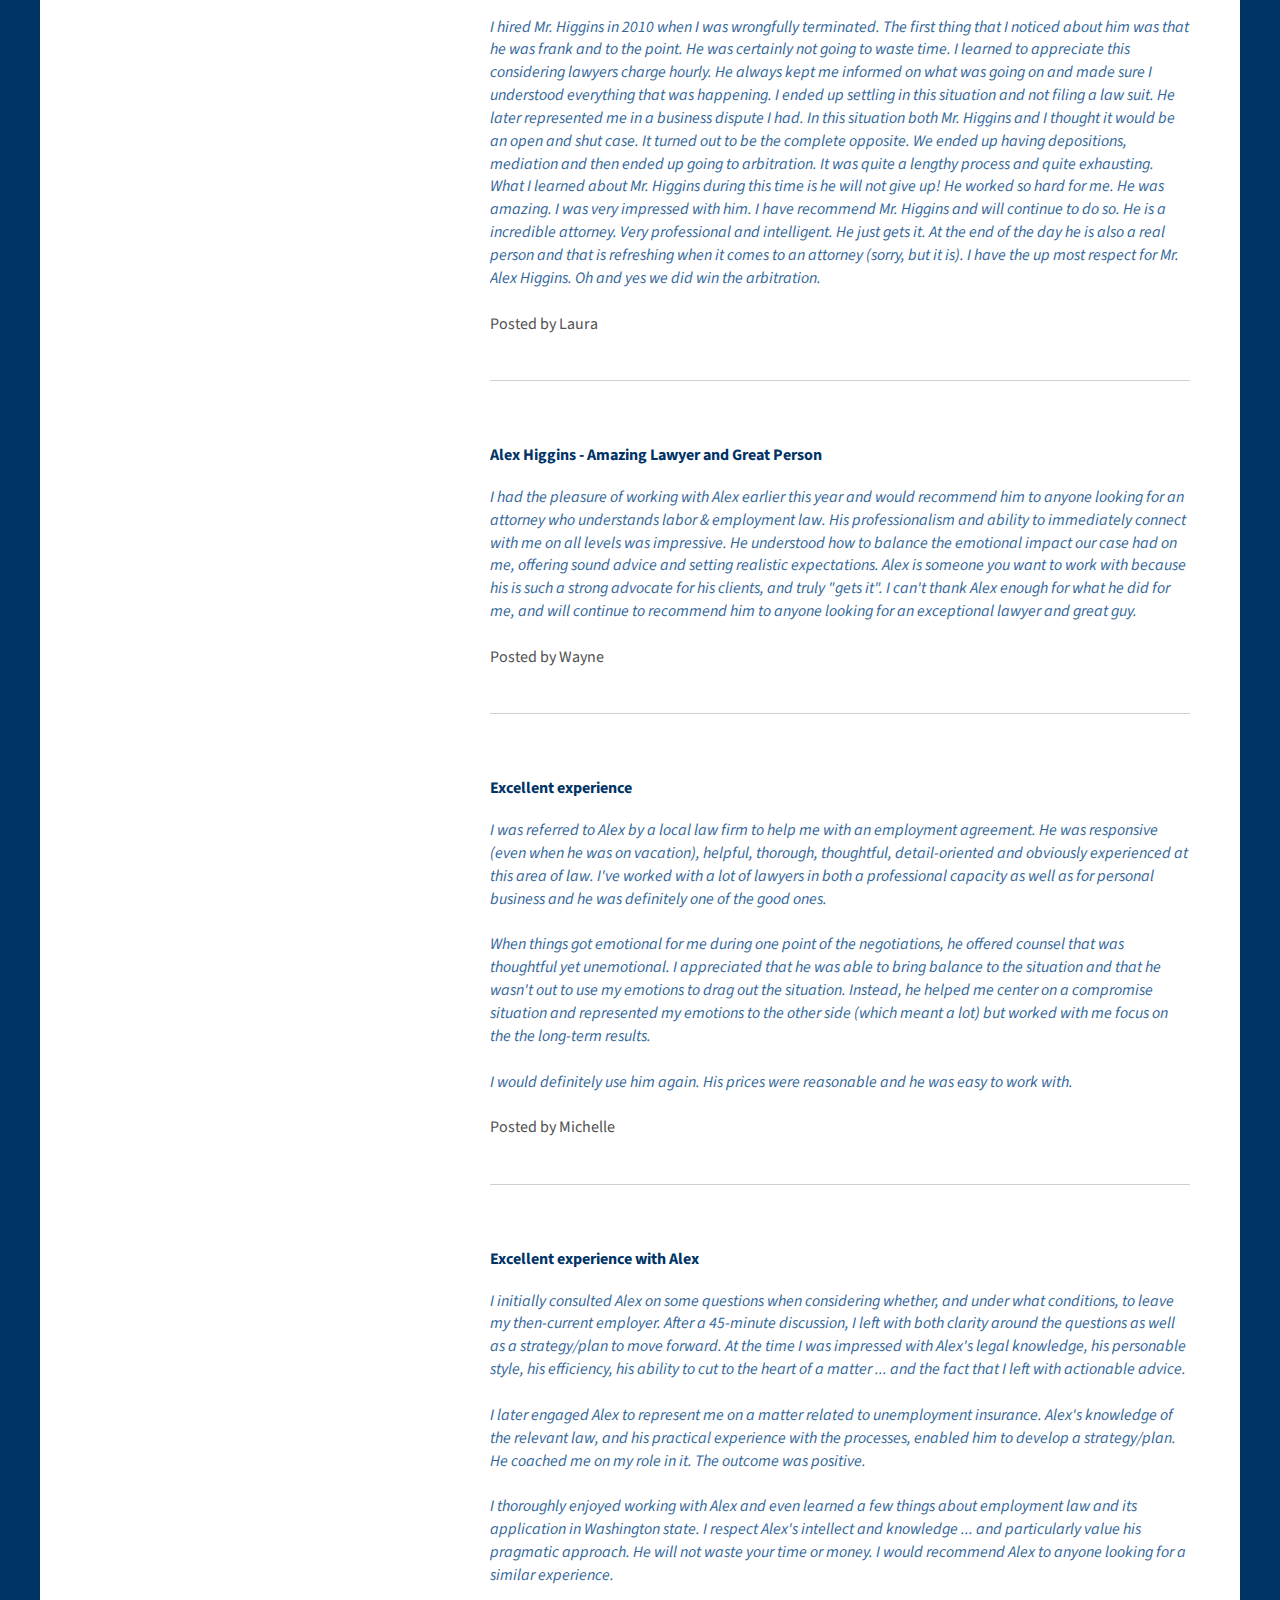
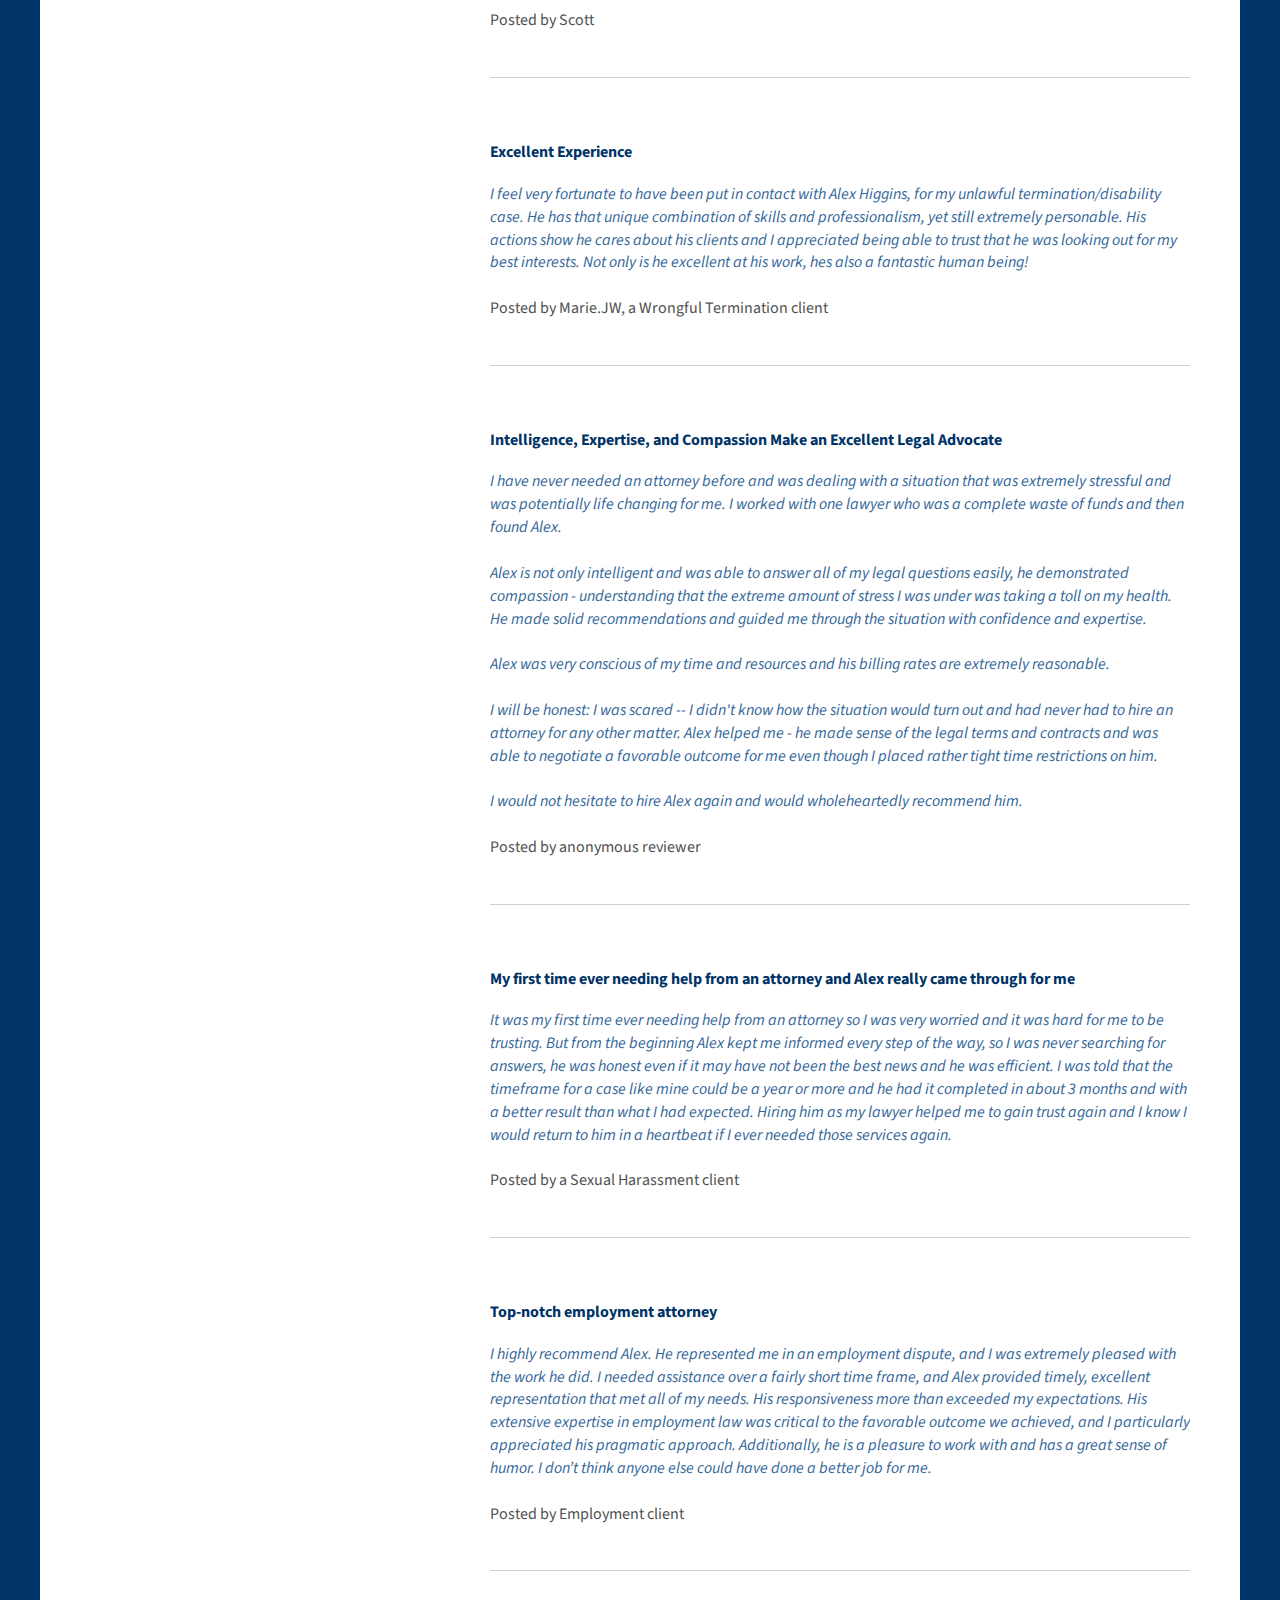
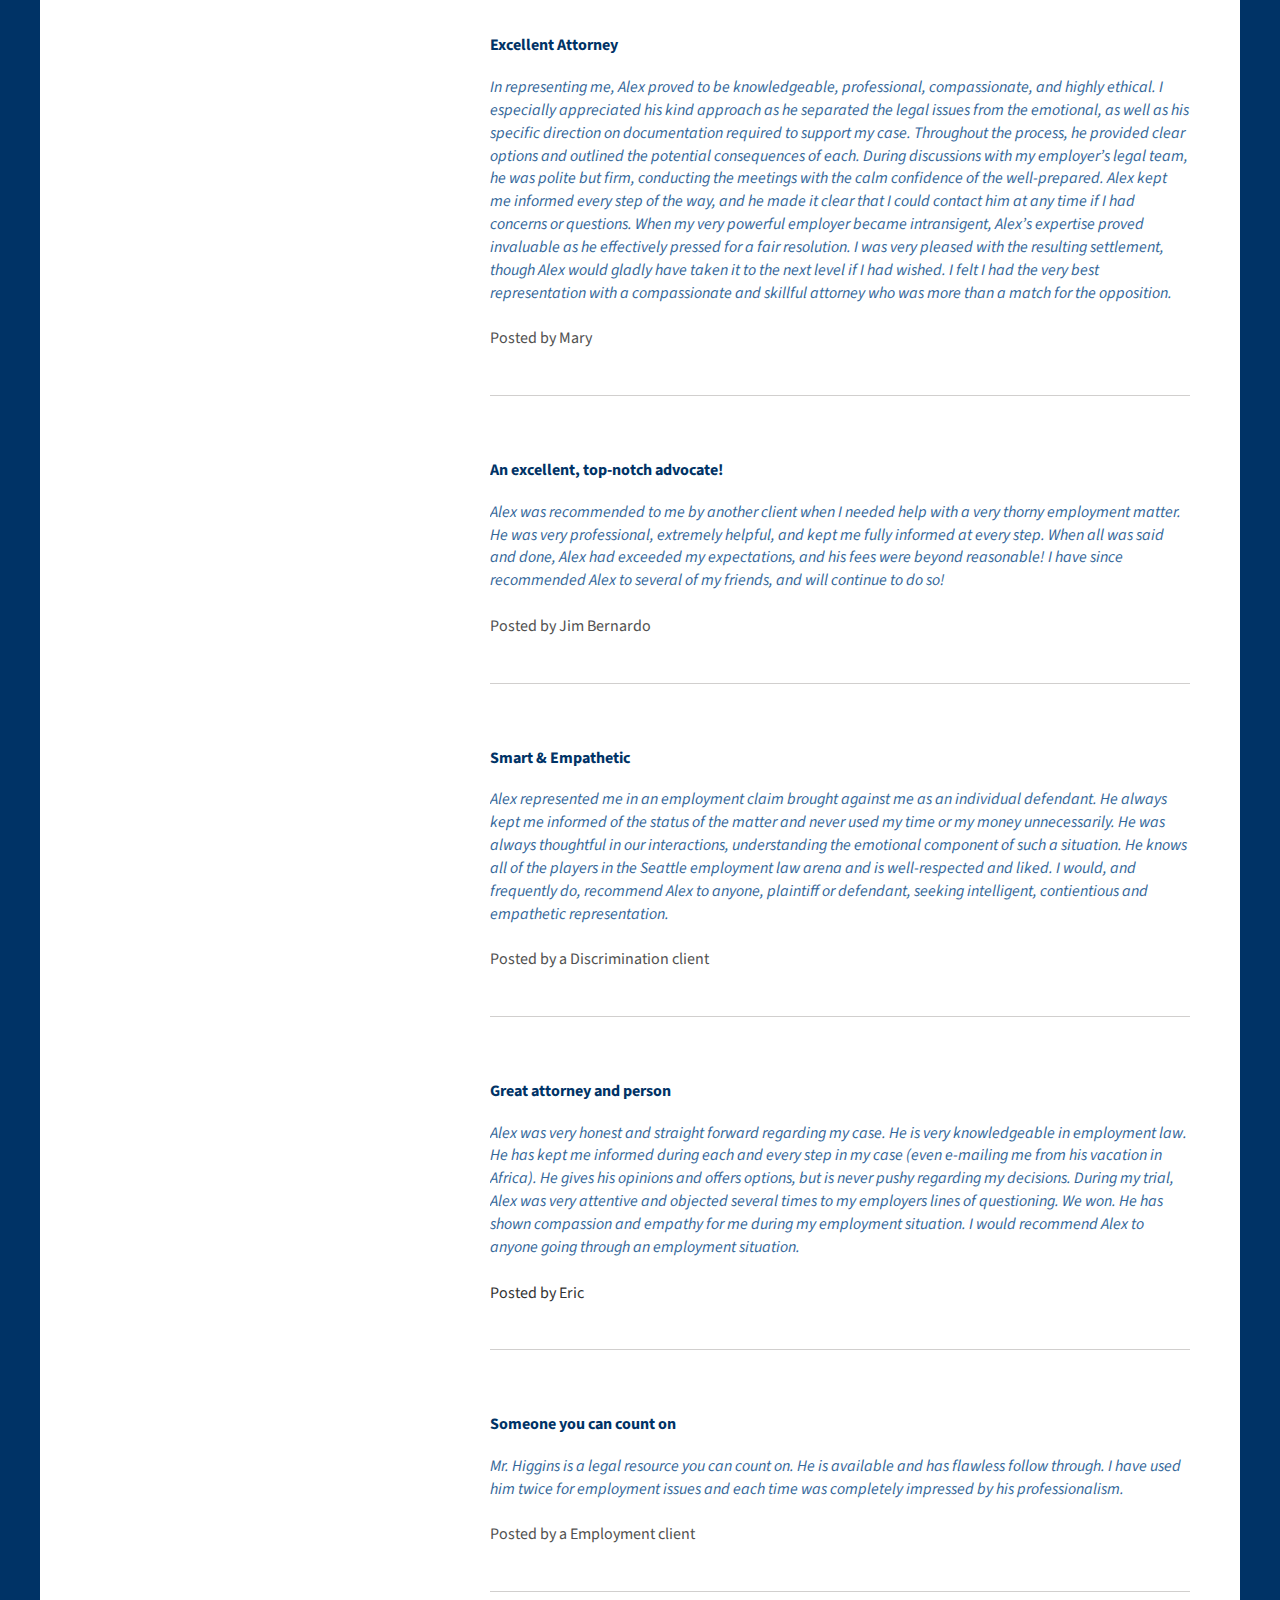
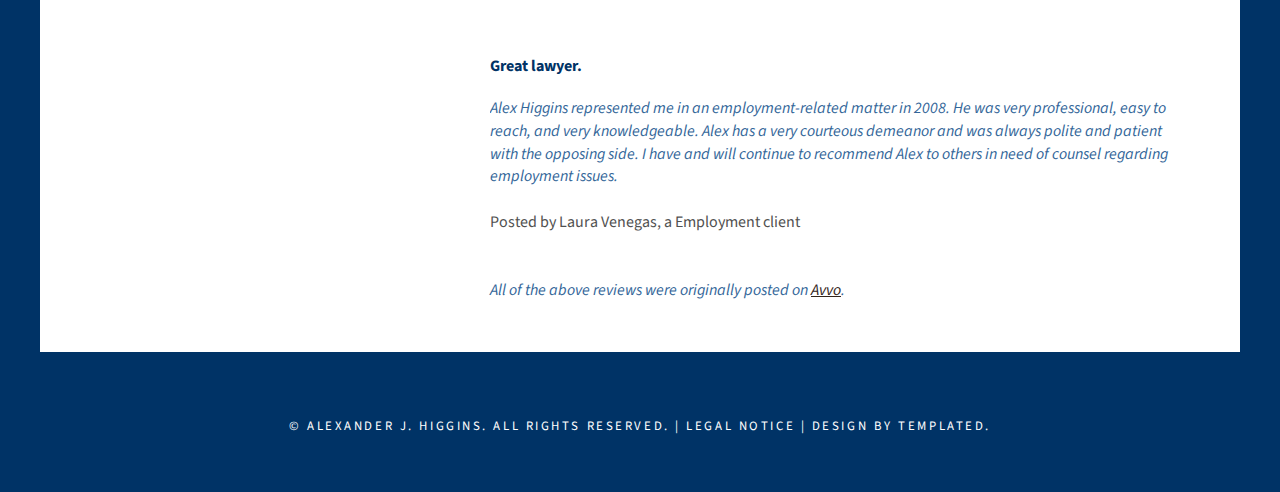
<file: reviews.html>
<!DOCTYPE html PUBLIC "-//W3C//DTD XHTML 1.0 Strict//EN" "http://www.w3.org/TR/xhtml1/DTD/xhtml1-strict.dtd">
<!--
Design by TEMPLATED
http://templated.co
Released for free under the Creative Commons Attribution License

Name       : Mongoose 
Description: A two-column, fixed-width design with dark color scheme.
Version    : 1.0
Released   : 20130920

-->
<html xmlns="http://www.w3.org/1999/xhtml">
	<head>
		<meta http-equiv="Content-Type" content="text/html; charset=utf-8" />
		<title>Reviews of Alex J. Higgins</title>
		<meta name="keywords" content="employment law, employment lawyer, Alex Higgins" />
		<meta name="description" content="" />
		<link href="http://fonts.googleapis.com/css?family=Source+Sans+Pro:200,300,400,600,700,900" rel="stylesheet" />
		<link href="default.css" rel="stylesheet" type="text/css" media="all" />
		<link href="fonts.css" rel="stylesheet" type="text/css" media="all" />
		<link href="https://maxcdn.bootstrapcdn.com/bootstrap/3.3.6/css/bootstrap.min.css" rel="stylesheet" type="text/css" media="all">
				<meta name="viewport" content="width=device-width,initial-scale=1.0">


		<!--[if IE 6]><link href="default_ie6.css" rel="stylesheet" type="text/css" /><![endif]-->

	</head>
	<body>
		<div class="header-wrap">
			<div class="header" role="header">
				<nav class="navbar navbar-default">
				  <div class="container-fluid navbar-container-fluid">
				    <!-- Brand and toggle get grouped for better mobile display -->
				    <div class="navbar-header">
				      <a class="navbar-brand" href="#"><strong><h1>AJH Legal</h1></strong></a>
				    </div>

				    <!-- Collect the nav links, forms, and other content for toggling -->
				      <div class="nav-ul-wrap">
				      	<div class="nav-ul-wrap-2">
					      <ul class="nav navbar-nav navbar-right">
					        <li class=""><a href="index.html" accesskey="1">Home<span class="sr-only">(current)</span></a></li>
					        <li><a href="about.html" accesskey="2">About</a></li>
					        <li><a href="cases.html" accesskey="3">Cases</a></li>
					        <li class="active"><a href="reviews.html" accesskey="4">Client Reviews</a></li>
					        <li><a href="contact.html" accesskey="5">Contact</a></li>
					      </ul>
					  </div>
					</div>
				  </div><!-- /.container-fluid -->
				</nav>
			</div>
		</div>
		<div class="container-fluid container-fluid-content">
	<div id="content" class="col-sm-4">
		<div class="title">
			<h2 class="h2-about">Law Offices of <br />Alex J. Higgins</h2>
			<span class="byline">Labor and Employment Law</span> </div>
		<a href="#" class="image image-full"><img class="img-responsive img-reviews" src="images/Alex.jpg" alt="" /></a>
		<div id="onecolumn">
			<div class="title">
				<h2>Avvo Awards</h2>
			</div>
			<div style="position:relative; left:135px; top:0px; width:147px; height:60px; z-index:1" id="Layer1">
		    	<script src="http://www.avvo.com/assets/badges-v2.js" type="text/javascript"></script>
 	  			<div data-target="http://www.avvo.com/professional_badges/20150" data-specialty="63" data-type="rating" class="avvo_badge"><div class="avvo_content"><iframe frameborder="0" scrolling="no" allowtransparency="true" style="border: medium none; overflow: hidden; width: 157px; height: 132px;" src="http://www.avvo.com/professional_badges/20150?aw_w=157&amp;aw_h=132&amp;ab_s=63&amp;ab_t=rating"></iframe></div></div>
			</div>
            <div style="position:relative; left:-10px; top:-60px; width:147px; height:60px; z-index:2" id="Layer2">
				<script src="http://www.avvo.com/assets/badges-v2.js" type="text/javascript"></script><div data-target="http://www.avvo.com/professional_badges/20150" data-specialty="63" data-type="reviews" class="avvo_badge"><div class="avvo_content"><iframe frameborder="0" scrolling="no" allowtransparency="true" style="border: medium none; overflow: hidden; width: 157px; height: 132px;" src="http://www.avvo.com/professional_badges/20150?aw_w=157&amp;aw_h=132&amp;ab_s=63&amp;ab_t=reviews"></iframe></div></div>
			</div>
            
		</div>
	</div>
	<div id="sidebar" class="reviews col-sm-8">
		<ul class="style1">
			<li class="first">
				<h1>Client Reviews</h1>

<h4>Great Attorney!</h4>
<span class="review">Alex is a great attorney! He returns emails and calls promptly and kept me informed at every step while representing me. He listened, understood the issues, and cared about my situation. Alex was always well prepared and was fabulous in court. I can't thank Alex enough for the excellent work he did for me!</span>
<br /><br /><span class="poster">Posted by Sabrina</span>
</li>
<li><h4>Highly satisfied former client</h4>
<span class="review">Mr. Higgins dedicated himself to representing my case against my former employer after I was terminated due to a health issue. He was extremely knowledgeable, highly professional and compassionate. I was very pleased with the settlement I received, as well as the representation he provided. He fully intimidated the officers of a corporation with multi-billion annual revenues (my former employer) by presenting my case brilliantly.</span>
<br /><br /><span class="poster">Posted by Mary</span>
</li>
<li><h4>Class Act person . . .</h4>
<span class="review">Alex fights for you like family. Your best interest is his bottomline. He responds to your questions immediately and with caring answers of your concerns. I felt very important to Alex and that my case counted. Many times I wanted to give up but with Alex's capabilities, experience and diligence he was able to get me a satisfactory settlement when I thought all avenue's had been exhausted. Alex also is a nice guy full of kindness and ethics. I would recommend Alex in a heartbeat in employment law.</span>
<br /><br /><span class="poster">Posted by anonymous reviewer</span>
</li>
<li><h4>The Best Lawyer to Have in Your Corner</h4>
<span class="review">I was in a life altering situation that had the potential change my future and the future of my family forever. I was referred to Mr Higgins by someone I trusted and it was one of the best decision I ever made. Mr. Higgins is a person of incredible integrity. He is smart, compassionate, well informed, knows the law and is well respected in the legal community. He kept me informed weekly and whenever there was any change or new developement. The first day of proceedings, opposing counsel consisted of 5 attorneys. Mr. Higgins wasn't even phased, he was well prepared and waded right into the fray, destroyed the opposing side's case and emerge the clear winner. Alex Higgins never forgot that I was a real person and a family man who was being wronged and needed his help. Maybe that's because he has a family of his own. I would wholeheartedly recommend Alex Higgins to anyone in need of legal counsel, but especially those I care about.</span>
<br /><br /> <span class="poster">Posted by Felton, a Civil Rights client</span></li>

<li><h4>Great Attorney</h4>
<span class="review">I hired Mr. Higgins in 2010 when I was wrongfully terminated. The first thing that I noticed about him was that he was frank and to the point. He was certainly not going to waste time. I learned to appreciate this considering lawyers charge hourly. He always kept me informed on what was going on and made sure I understood everything that was happening. I ended up settling in this situation and not filing a law suit. He later represented me in a business dispute I had. In this situation both Mr. Higgins and I thought it would be an open and shut case. It turned out to be the complete opposite. We ended up having depositions, mediation and then ended up going to arbitration. It was quite a lengthy process and quite exhausting. What I learned about Mr. Higgins during this time is he will not give up! He worked so hard for me. He was amazing. I was very impressed with him. I have recommend Mr. Higgins and will continue to do so. He is a incredible attorney. Very professional and intelligent. He just gets it. At the end of the day he is also a real person and that is refreshing when it comes to an attorney (sorry, but it is). I have the up most respect for Mr. Alex Higgins. Oh and yes we did win the arbitration.</span><br /><br />
<span class="poster">Posted by Laura</span>
</li>

<li><h4>Alex Higgins - Amazing Lawyer and Great Person</h4>
<span class="review">I had the pleasure of working with Alex earlier this year and would recommend him to anyone looking for an attorney who understands labor & employment law. His professionalism and ability to immediately connect with me on all levels was impressive. He understood how to balance the emotional impact our case had on me, offering sound advice and setting realistic expectations. Alex is someone you want to work with because his is such a strong advocate for his clients, and truly "gets it". I can't thank Alex enough for what he did for me, and will continue to recommend him to anyone looking for an exceptional lawyer and great guy.</span><br /><br /><span class="poster">Posted by Wayne</span></li>

<li><h4>Excellent experience</h4>
<span class="review">I was referred to Alex by a local law firm to help me with an employment agreement. He was responsive (even when he was on vacation), helpful, thorough, thoughtful, detail-oriented and obviously experienced at this area of law. I've worked with a lot of lawyers in both a professional capacity as well as for personal business and he was definitely one of the good ones. 
<br /><br />
When things got emotional for me during one point of the negotiations, he offered counsel that was thoughtful yet unemotional. I appreciated that he was able to bring balance to the situation and that he wasn't out to use my emotions to drag out the situation. Instead, he helped me center on a compromise situation and represented my emotions to the other side (which meant a lot) but worked with me focus on the the long-term results.
<br /><BR />
I would definitely use him again. His prices were reasonable and he was easy to work with.</span>
<br /><br />
<span class="poster">Posted by Michelle </span>
</li>

<li>
<h4>Excellent experience with Alex</h4>
<span class="review">I initially consulted Alex on some questions when considering whether, and under what conditions, to leave my then-current employer. After a 45-minute discussion, I left with both clarity around the questions as well as a strategy/plan to move forward. At the time I was impressed with Alex's legal knowledge, his personable style, his efficiency, his ability to cut to the heart of a matter ... and the fact that I left with actionable advice. <br /><br />

I later engaged Alex to represent me on a matter related to unemployment insurance. Alex's knowledge of the relevant law, and his practical experience with the processes, enabled him to develop a strategy/plan. He coached me on my role in it. The outcome was positive. <br /><Br />

I thoroughly enjoyed working with Alex and even learned a few things about employment law and its application in Washington state. I respect Alex's intellect and knowledge ... and particularly value his pragmatic approach. He will not waste your time or money. I would recommend Alex to anyone looking for a similar experience.</span><br /><br />
<span class="poster">Posted by Scott</span>
</li>

<li><h4>Excellent Experience</h4>
<span class="review">I feel very fortunate to have been put in contact with Alex Higgins, for my unlawful termination/disability case. He has that unique combination of skills and professionalism, yet still extremely personable. His actions show he cares about his clients and I appreciated being able to trust that he was looking out for my best interests. Not only is he excellent at his work, hes also a fantastic human being!</span>
<br /><br />
<span class="poster">Posted by Marie.JW, a Wrongful Termination client</span>
</li>

<li><h4>Intelligence, Expertise, and Compassion Make an Excellent Legal Advocate</h4>
<span class="review">I have never needed an attorney before and was dealing with a situation that was extremely stressful and was potentially life changing for me. I worked with one lawyer who was a complete waste of funds and then found Alex. 
<br /><br />
Alex is not only intelligent and was able to answer all of my legal questions easily, he demonstrated compassion - understanding that the extreme amount of stress I was under was taking a toll on my health. He made solid recommendations and guided me through the situation with confidence and expertise. 
<Br /><Br />
Alex was very conscious of my time and resources and his billing rates are extremely reasonable. 
<br /><br />
I will be honest: I was scared -- I didn't know how the situation would turn out and had never had to hire an attorney for any other matter. Alex helped me - he made sense of the legal terms and contracts and was able to negotiate a favorable outcome for me even though I placed rather tight time restrictions on him. 
<br /><br />
I would not hesitate to hire Alex again and would wholeheartedly recommend him.</span>
<br /><Br /><span class="poster">Posted by anonymous reviewer</span></li>


<li><h4>My first time ever needing help from an attorney and Alex really came through for me</h4>
<span class="review">It was my first time ever needing help from an attorney so I was very worried and it was hard for me to be trusting. But from the beginning Alex kept me informed every step of the way, so I was never searching for answers, he was honest even if it may have not been the best news and he was efficient. I was told that the timeframe for a case like mine could be a year or more and he had it completed in about 3 months and with a better result than what I had expected. Hiring him as my lawyer helped me to gain trust again and I know I would return to him in a heartbeat if I ever needed those services again.</span><br /><br />
<span class="poster">Posted by a Sexual Harassment client</span>
</li>

<li><h4>Top-notch employment attorney</h4>
<span class="review">I highly recommend Alex. He represented me in an employment dispute, and I was extremely pleased with the work he did. I needed assistance over a fairly short time frame, and Alex provided timely, excellent representation that met all of my needs. His responsiveness more than exceeded my expectations. His extensive expertise in employment law was critical to the favorable outcome we achieved, and I particularly appreciated his pragmatic approach. Additionally, he is a pleasure to work with and has a great sense of humor. I don’t think anyone else could have done a better job for me.</span>
<Br /><br />
<span class="poster">Posted by Employment client</span></li>
<li><h4>Excellent Attorney</h4>
<span class="review">In representing me, Alex proved to be knowledgeable, professional, compassionate, and highly ethical. I especially appreciated his kind approach as he separated the legal issues from the emotional, as well as his specific direction on documentation required to support my case. Throughout the process, he provided clear options and outlined the potential consequences of each. During discussions with my employer’s legal team, he was polite but firm, conducting the meetings with the calm confidence of the well-prepared. Alex kept me informed every step of the way, and he made it clear that I could contact him at any time if I had concerns or questions. When my very powerful employer became intransigent, Alex’s expertise proved invaluable as he effectively pressed for a fair resolution. I was very pleased with the resulting settlement, though Alex would gladly have taken it to the next level if I had wished. I felt I had the very best representation with a compassionate and skillful attorney who was more than a match for the opposition.</span><br /><br />
<span class="poster">Posted by Mary</span>
</li>

<li><h4>An excellent, top-notch advocate!</h4>
<span class="review">Alex was recommended to me by another client when I needed help with a very thorny employment matter. He was very professional, extremely helpful, and kept me fully informed at every step. When all was said and done, Alex had exceeded my expectations, and his fees were beyond reasonable! I have since recommended Alex to several of my friends, and will continue to do so!</span><br /><br />
<span class="poster">Posted by Jim Bernardo</span></li>

<li><h4>Smart &amp; Empathetic</h4>
<span class="review">Alex represented me in an employment claim brought against me as an individual defendant. He always kept me informed of the status of the matter and never used my time or my money unnecessarily. He was always thoughtful in our interactions, understanding the emotional component of such a situation. He knows all of the players in the Seattle employment law arena and is well-respected and liked. I would, and frequently do, recommend Alex to anyone, plaintiff or defendant, seeking intelligent, contientious and empathetic representation.</span>
<br /><Br />
<span class="poster">Posted by a Discrimination client</span>
</li>
<li><h4>Great attorney and person</h4>
<span class="review">Alex was very honest and straight forward regarding my case. He is very knowledgeable in employment law. He has kept me informed during each and every step in my case (even e-mailing me from his vacation in Africa). He gives his opinions and offers options, but is never pushy regarding my decisions. During my trial, Alex was very attentive and objected several times to my employers lines of questioning. We won. He has shown compassion and empathy for me during my employment situation. I would recommend Alex to anyone going through an employment situation.</span><br /><br />Posted by Eric</li>
<li><h4>Someone you can count on</h4>
<span class="review">Mr. Higgins is a legal resource you can count on. He is available and has flawless follow through. I have used him twice for employment issues and each time was completely impressed by his professionalism.</span><br /><br /><span class="poster">Posted by a Employment client</span></li>
<li><h4>Great lawyer.</h4>
<span class="review">Alex Higgins represented me in an employment-related matter in 2008. He was very professional, easy to reach, and very knowledgeable. Alex has a very courteous demeanor and was always polite and patient with the opposing side. I have and will continue to recommend Alex to others in need of counsel regarding employment issues.</span><bR /><br />
<span class="poster">Posted by Laura Venegas, a Employment client</span></li></ul>

</font>

<span class="review">All of the above reviews were originally posted on <a href="http://www.avvo.com/attorneys/98121-wa-alexander-higgins-20150/reviews.html?page=2">Avvo</a>.</span>

			</li>
		</ul>
	</div>
</div>
		<div class="footer" role="footer">
			<p class="footer-p">&copy; Alexander J. Higgins. All rights reserved. | <a class="footer-a" href="legal.html">Legal notice</a> | Design by <a class="footer-a" href="http://templated.co" rel="nofollow">TEMPLATED</a>.</p>
		</div>
</body>
</html>
</file>
<file: default.css>
html, body
{
	height: 100%;
}

body
{
	margin: 0px;
	padding: 0px;
	background: #003366 !important;
	font-family: 'Source Sans Pro', sans-serif !important;
	font-size: 12pt;
	font-weight: 400;
	color: #515151;
}
.header {
	max-width:1200px;
	margin:0 auto;
	padding-left:50px;
	padding-right:50px;
}
.header-wrap {
	height:170px;
}
.header {
	height:100%;
	border-bottom:20px solid #32251B;
}
.navbar-default {
	height:100%;
	background:none !important;
	border:none !important;
}
.navbar-container-fluid {
	height:100%;
}
.navbar-header {
	height:100%;
}
.navbar-brand {
	height:100%;
	position:relative;
	top:50%;
	transform:translateY(-50%);
	color:#FFF !important;
	letter-spacing:4px;
	text-transform:uppercase;
	padding:0 !important;
	font-weight:bold;
	margin-left:0 !important;
	margin-right:0 !important;
	text-decoration:none !important;
}
.navbar-right {
	height:150px;
	display: block !important;
}
.navbar-nav>li {
	position:relative;
	top:50%;
	transform:translateY(-50%);
}

.navbar-default .navbar-nav>li>a {
	color:#FFF !important;
	font-family: 'Source Sans Pro', sans-serif !important;
	text-transform:uppercase;
	font-size:14.4px;
	font-weight:600;
	letter-spacing:2.88px;
	margin-left:5px;
	margin-right:5px;
	text-decoration:none !important;
}
h1 {
	height:0px !important;
	margin:0 !important;
	padding:0 !important;
	font-size:40px !important;
	font-weight:bold !important;
}

.navbar-default .navbar-nav>.active>a {
	height:150px;
	background:#32251B !important;
	padding-left:20px;
	padding-right:20px;
	padding-top:65px;
	padding-bottom:65px;
}
.container-fluid {
	max-width:1200px !important;
	margin-right:0;
	margin-left:0;
	padding-left:0 !important;
	padding-right:0 !important;
}
.container-fluid-content {
	background:#FFF;
}
.content {
	background:#F3F3F3;
	padding:50px !important;
}
.sidebar {
	background:#FFFFFF;
	padding:50px !important;
	height:100% !important;
}
h2 {
	font-size:44.8px !important;
	margin-top:0 !important;
	margin-bottom:0 !important;
	font-weight:normal;
	color:#323232 !important;
}
.col-sm-6 {
	height:100% !important;

}
.title-1 {
	margin-bottom:8px !important;
}
.title-2 {
	margin-bottom:13px !important;
}

.byline {
	letter-spacing:3.6px;
	font-size:24px;
	font-weight:bold;
	text-transform:uppercase;
	color:#336699;
}
.title {
	margin-bottom:16px;
}
p {
	font-size:16px;
	margin-bottom:6px !important;
	color:#515151 !important;
	line-height:28.8px;
}
.home-image {
	margin-bottom:32px;
}
h3 {
	font-size:19.2px !important;
	font-weight:600 !important;
	letter-spacing:1.92px !important;
	color:#454445 !important;
	padding-bottom:19.2px !important;
	margin-bottom:0 !important;
}
blockquote {
	border-left:none !important;
	font-style:italic;
	font-size:24px !important;
	float:left;
	padding-left:0 !important;
	margin-top:24px !important;
	padding-top:0 !important;
	color:#336699 !important;
	padding-right:40px !important;
}
.a-style-1 {
	color:#525252 !important;
	text-decoration:underline;
	font-size:16px;
}
.footer {
	height:35.8px;
	padding-top:60px;
	padding-bottom:80px;
	text-align:center;
	padding-left:15px;
	padding-right:15px;
}
.footer-p {
	color:#FFF !important;
	font-family: 'Source Sans Pro', sans-serif !important;
	text-transform:uppercase;
	letter-spacing:2.56px;
	font-size:12.8px;
}
.footer-a {
	color:#FFF !important;
	text-decoration:none !important;
}

.col-sm-4 {
	padding:50px !important;
	background:#F3F3F3;
}
.col-sm-8 {
	padding:50px !important;
}


/***** MEDIA QUERIES ****/



/**** DISABLE NAVBAR COLLAPSE ****/

.navbar-collapse.collapse{
  display: block !important;
  border-top:0 !important;
}

.navbar-nav>li, .navbar-nav{
  float: left !important;
}

.img-about {
	margin-bottom:30px;
}

.h2-about {
	margin-bottom:15px !important;
}

.h1-about {
	font-size: 19.2px !important;
	font-weight:600 !important;
	letter-spacing:1.92px;
	font-family:'Source Sans Pro', sans-serif;
	text-transform:uppercase;
	color:#454445;
}

.col-sm-5 {
	padding:0 !important;
}

p {
	color:#32251B;

}

a {
	color:#32251B !important;
	text-decoration:underline !important;
}

ul.style2
{
		margin: 0;
		padding-top: 1em;
		list-style: none;
		padding-left:20px !important;
	}
	
	ul.style2 li
	{
		border-top: solid 1px #E5E5E5;
		padding: 0.80em 0;
		font-size:16px !important;
	}
	
	ul.style2 li:first-child
	{
		border-top: 0;
		padding-top: 0;
	}

ul.style1 {
	list-style:none;
	padding-left:0;
}

	ul.style3
	{
		margin: 0;
		padding: 0em 0em 0em 2em;
		overflow: visible;
		list-style: disc;
		list-style-type: disc;
		color: #6c6c6c;
		font-size:16px !important;
	}
	
	ul.style3 li
	{
		overflow: visible;
		display: list-item;
		padding: 0em 0em;
		border-top: none;
	}

		ul.style3 a
	{
		/*text-decoration: none;*/
		color: #525252;
	}
.p-content {
	color:#515151 !important;
}

ul.style1
	{
		margin: 0;
		padding: 0em 0em 0em 0em;
		overflow: hidden;
		list-style: none;
/*		color: #6c6c6c;*/
	}

ul.style1-about {
	list-style:none;
	overflow:hidden;
	padding:0em;
}
	
	ul.style1 li
	{
		overflow: hidden;
		display: block;
		padding: 2.80em 0em;
		border-top: 1px solid #D1CFCE;
		font-size:16px !important;
	}
	
	ul.style1 li:first-child
	{
		padding-top: 0;
		border-top: none;
	}
	
	ul.style1 .image-left
	{
		margin-bottom: 0;
	}
	
	ul.style1 h3
	{
		padding: 1.2em 0em 1em 0em;
		letter-spacing: 0.10em;
		text-transform: uppercase;
		font-size: 1.2em;
		font-weight: 600;
		color: #454445;
		font-style:normal;
		list-style:none;
	}

	
	ul.style1 a
	{
		/*text-decoration: none;*/
		color: #525252;
	}

	ul.style1 a:hover
	{
		text-decoration: underline;
		color: #525252;
	}

#sidebar > ul > li > h1, #contact > ul > li > h1 {
	font-size:19.2px !important;
	color:#454445 !important;
	padding-bottom:48px !important;
	letter-spacing:1.92px;
	font-weight:600 !important;
	text-transform:uppercase;
}

#sidebar > ul > li > ul {
	padding-left:0 !important;
}

#sidebar > ul > li > ul > li > strong {
	color:#515151;
}

.img-reviews {
	margin-bottom:60px;
}

#onecolumn > div.title > h2 {
	font-size:28.8px !important;
}

ul.style1 h4
	{
		font-style:normal !important;
		color: #003366 !important;
		font-size:16px !important;
		font-weight:bold !important;
		margin-top:21.2px;
		margin-bottom:21.2px;
	}

.review {
	color:#336699;
	font-size:16px;
	font-style:italic;
}

.poster {
	font-style:normal;
	color:#515151;
}

.col-6-contact {
	padding-left:0px !important;
}

#map {
		margin-top: 4em;
}

#sidebar > ul > li > h3 {
	list-style:none !important;
}

@media screen and (max-width:1024px) {
	.byline {
		font-size:19px !important;
	}
	.h2-about {
		font-size:35px !important;
	}
}

@media screen and (max-width:947px) {
	.navbar-default .navbar-nav>li>a {
		margin-left:0px !important;
		margin-right:0px !important;
		letter-spacing:1.8px;
	}
}


@media screen and (max-width:903px) {
	.navbar-default .navbar-nav>li>a {
		padding-left:10px !important;
		padding-right:10px !important;
		margin-left:5px !important;
		margin-right:5px !important;
	}
	.header {
		padding-left:50px !important;
		padding-right:50px !important;
	}
	.navbar-header {
		margin-left:0 !important;
	}
}


@media screen and (max-width:843px) {
	.navbar-default .navbar-nav>li>a {
		padding-left:10px !important;
		padding-right:10px !important;
		margin-left:0px !important;
		margin-right:0px !important;
	}
	.header {
		padding-left:35px;
		padding-right:10px;
	}

}

@media screen and (max-width: 790px) {
	.navbar-default .navbar-nav>li>a {
		margin-left:0px !important;
		margin-right:0px !important;
		letter-spacing:1.5px;
		padding-left:8px !important;
		padding-right:8px !important;
	}

}

@media screen and (max-width:767px) {
	.navbar-brand {
		width:100%;
		text-align:center;
		margin-top:-25px;
	}
	.footer {
		padding-top:30px !important;
	}
	.navbar-nav {
		position:relative !important;
		top:2px !important;
	}
	#map {
		margin-top:0px;
	}
	.nav-ul-wrap-2 {
		width:483px !important;
		margin:0 auto;
		height:50px;
	}
	.nav-ul-wrap {
		height:50px !important;
		position:relative;
		top:-48px !important;
	}
	.navbar-right {
		float:none !important;
		height:40px !important;
		margin-left:0 !important;
		margin-right:0 !important;
	}
	.navbar-nav.navbar-right:last-child {
		margin-right:0 !important;
	}
	.navbar-default .navbar-nav>.active>a {
		padding-top:10px !important;
		padding-bottom:10px !important;
	}
	nav > div > ul > li.active {
		height:40px;
	}
	.navbar-default .navbar-nav>.active>a {
		height:100% !important;
	}

	.btn-group-vertical>.btn-group:after, .btn-group-vertical>.btn-group:before, .btn-toolbar:after, .btn-toolbar:before, .clearfix:after, .clearfix:before, .container-fluid:after, .container-fluid:before, .container:after, .container:before, .dl-horizontal dd:after, .dl-horizontal dd:before, .form-horizontal .form-group:after, .form-horizontal .form-group:before, .modal-footer:after, .modal-footer:before, .modal-header:after, .modal-header:before, .nav:after, .nav:before, .navbar-collapse:after, .navbar-collapse:before, .navbar-header:after, .navbar-header:before, .navbar:after, .navbar:before, .pager:after, .pager:before, .panel-body:after, .panel-body:before, .row:after, .row:before {
		content:none !important;
	}
	.nav-ul-wrap-2 {
		width:415px !important;
	}

	#content {
		padding-top:25px !important;
	}
}

@media screen and (max-width:579px) {
	.navbar-default .navbar-nav>li>a {
		font-size:14.5px !important;
	}
	.nav-ul-wrap-2 {
		width:428px !important;
		margin:0 auto !important;
		height:50px !important;
	}
	.nav-ul-wrap {
		height:50px !important;
		position:relative;
		top:-48px !important;
	}

	#content {
		padding-top:25px !important;
	}

}

@media screen and (max-width:535px) {
.navbar-default .navbar-nav>li>a {
	font-size:12.5px !important;
	}
	.sidebar {
		padding:25px !important;
	}
	#content {
		padding:25px !important;
	}
	#sidebar {
		padding:25px !important;
	}
	.header {
		padding-left:25px !important;
		padding-right:25px !important;
	}
}

@media screen and (max-width:475px) {
	.navbar-default .navbar-nav>li>a {
		padding-left:5px !important;
		padding-right:5px !important;
	}
.navbar-default .navbar-nav>li>a {
	font-size:12px !important;
	}
		.nav-ul-wrap-2 {
		width:340px !important;
		margin:0 auto !important;
		height:50px !important;
	}
	.byline {
		font-size:18px;
	}
	.header {
		padding-left:10px !important;
		padding-right:10px !important;
	}
	.navbar-default .navbar-nav>li>a {
		letter-spacing:1.5px;
	}
	.container-fluid>.navbar-header {
		margin-right:0 !important;
	}

}

@media screen and (max-width:350px) {
	.navbar-default .navbar-nav>li>a {
		letter-spacing:1px !important;
		font-size:11px !important;
	}
	.nav-ul-wrap-2 {
		width:303px !important;
	}
	.header {
		padding-left:6px !important;
		padding-right:6px !important;
	}

}

/*** SAFARI ONLY ***/



@media screen and (min-color-index:0) and(-webkit-min-device-pixel-ratio:0) 
{ @media screen and (min-width:769px) {
    .navbar-container-fluid { 

        margin-top:-20px !important;

    }
}}

@media screen and (min-color-index:0) and(-webkit-min-device-pixel-ratio:0) 
{ @media screen and (min-width:769px) {

        .active > a {
        	margin-top: -55px !important;
    }
}}
</file>
<file: fonts.css>
@charset 'UTF-8';

@font-face
{
	font-family: 'FontAwesome';
	src: url('fonts/fontawesome-webfont.eot?v=3.0.1');
	src: url('fonts/fontawesome-webfont.eot?#iefix&v=3.0.1') format('embedded-opentype'),
	     url('fonts/fontawesome-webfont.woff?v=3.0.1') format('woff'),
	     url('fonts/fontawesome-webfont.ttf?v=3.0.1') format('truetype'),
	     url('fonts/fontawesome-webfont.svg#FontAwesome') format('svg');
	font-weight: normal;
	font-style: normal;
}

@font-face
{
	font-family: 'Font-Awesome-Social';
	src: url('fonts/fontawesome-social-webfont.eot');
	src: url('fonts/fontawesome-social-webfont.eot?#iefix') format('embedded-opentype'),
	     url('fonts/fontawesome-social-webfont.woff') format('woff'),
		 url('fonts/fontawesome-social-webfont.ttf') format('truetype'),
		 url('fonts/fontawesome-social-webfont.svg#Font-Awesome-More') format('svg');
	font-weight: normal;
	font-style: normal;
}

/*********************************************************************************/
/* Icons                                                                         */
/*********************************************************************************/

	/*
		Powered by:
		
		Font Awesome (http://fortawesome.github.com/Font-Awesome/)
		Font Awesome More (http://gregoryloucas.github.com/Font-Awesome-More/)
	*/

	.icon
	{
		text-decoration: none;
	}

		.icon:before
		{
			font-size: 1.25em;
			text-decoration: none;
			font-family: FontAwesome;
			font-weight: normal;
			font-style: normal;
			-webkit-text-rendering: optimizeLegibility;
			-moz-text-rendering: optimizeLegibility;
			-ms-text-rendering: optimizeLegibility;
			-o-text-rendering: optimizeLegibility;
			text-rendering: optimizeLegibility;
			-webkit-font-smoothing: antialiased;
			-moz-font-smoothing: antialiased;
			-ms-font-smoothing: antialiased;
			-o-font-smoothing: antialiased;
			font-smoothing: antialiased;
			-webkit-font-feature-settings: "liga" 1, "dlig" 1;
			-moz-font-feature-settings: "liga=1, dlig=1";
			-ms-font-feature-settings: "liga" 1, "dlig" 1;
			-o-font-feature-settings: "liga" 1, "dlig" 1;
			font-feature-settings: "liga" 1, "dlig" 1;
		}

		.icon-glass:before                { content: "\f000"; }
		.icon-music:before                { content: "\f001"; }
		.icon-search:before               { content: "\f002"; }
		.icon-envelope:before             { content: "\f003"; }
		.icon-heart:before                { content: "\f004"; }
		.icon-star:before                 { content: "\f005"; }
		.icon-star-empty:before           { content: "\f006"; }
		.icon-user:before                 { content: "\f007"; }
		.icon-film:before                 { content: "\f008"; }
		.icon-th-large:before             { content: "\f009"; }
		.icon-th:before                   { content: "\f00a"; }
		.icon-th-list:before              { content: "\f00b"; }
		.icon-ok:before                   { content: "\f00c"; }
		.icon-remove:before               { content: "\f00d"; }
		.icon-zoom-in:before              { content: "\f00e"; }

		.icon-zoom-out:before             { content: "\f010"; }
		.icon-off:before                  { content: "\f011"; }
		.icon-signal:before               { content: "\f012"; }
		.icon-cog:before                  { content: "\f013"; }
		.icon-trash:before                { content: "\f014"; }
		.icon-home:before                 { content: "\f015"; }
		.icon-file:before                 { content: "\f016"; }
		.icon-time:before                 { content: "\f017"; }
		.icon-road:before                 { content: "\f018"; }
		.icon-download-alt:before         { content: "\f019"; }
		.icon-download:before             { content: "\f01a"; }
		.icon-upload:before               { content: "\f01b"; }
		.icon-inbox:before                { content: "\f01c"; }
		.icon-play-circle:before          { content: "\f01d"; }
		.icon-repeat:before               { content: "\f01e"; }

		/* \f020 doesn't work in Safari. all shifted one down */
		.icon-refresh:before              { content: "\f021"; }
		.icon-list-alt:before             { content: "\f022"; }
		.icon-lock:before                 { content: "\f023"; }
		.icon-flag:before                 { content: "\f024"; }
		.icon-headphones:before           { content: "\f025"; }
		.icon-volume-off:before           { content: "\f026"; }
		.icon-volume-down:before          { content: "\f027"; }
		.icon-volume-up:before            { content: "\f028"; }
		.icon-qrcode:before               { content: "\f029"; }
		.icon-barcode:before              { content: "\f02a"; }
		.icon-tag:before                  { content: "\f02b"; }
		.icon-tags:before                 { content: "\f02c"; }
		.icon-book:before                 { content: "\f02d"; }
		.icon-bookmark:before             { content: "\f02e"; }
		.icon-print:before                { content: "\f02f"; }

		.icon-camera:before               { content: "\f030"; }
		.icon-font:before                 { content: "\f031"; }
		.icon-bold:before                 { content: "\f032"; }
		.icon-italic:before               { content: "\f033"; }
		.icon-text-height:before          { content: "\f034"; }
		.icon-text-width:before           { content: "\f035"; }
		.icon-align-left:before           { content: "\f036"; }
		.icon-align-center:before         { content: "\f037"; }
		.icon-align-right:before          { content: "\f038"; }
		.icon-align-justify:before        { content: "\f039"; }
		.icon-list:before                 { content: "\f03a"; }
		.icon-indent-left:before          { content: "\f03b"; }
		.icon-indent-right:before         { content: "\f03c"; }
		.icon-facetime-video:before       { content: "\f03d"; }
		.icon-picture:before              { content: "\f03e"; }

		.icon-pencil:before               { content: "\f040"; }
		.icon-map-marker:before           { content: "\f041"; }
		.icon-adjust:before               { content: "\f042"; }
		.icon-tint:before                 { content: "\f043"; }
		.icon-edit:before                 { content: "\f044"; }
		.icon-share:before                { content: "\f045"; }
		.icon-check:before                { content: "\f046"; }
		.icon-move:before                 { content: "\f047"; }
		.icon-step-backward:before        { content: "\f048"; }
		.icon-fast-backward:before        { content: "\f049"; }
		.icon-backward:before             { content: "\f04a"; }
		.icon-play:before                 { content: "\f04b"; }
		.icon-pause:before                { content: "\f04c"; }
		.icon-stop:before                 { content: "\f04d"; }
		.icon-forward:before              { content: "\f04e"; }

		.icon-fast-forward:before         { content: "\f050"; }
		.icon-step-forward:before         { content: "\f051"; }
		.icon-eject:before                { content: "\f052"; }
		.icon-chevron-left:before         { content: "\f053"; }
		.icon-chevron-right:before        { content: "\f054"; }
		.icon-plus-sign:before            { content: "\f055"; }
		.icon-minus-sign:before           { content: "\f056"; }
		.icon-remove-sign:before          { content: "\f057"; }
		.icon-ok-sign:before              { content: "\f058"; }
		.icon-question-sign:before        { content: "\f059"; }
		.icon-info-sign:before            { content: "\f05a"; }
		.icon-screenshot:before           { content: "\f05b"; }
		.icon-remove-circle:before        { content: "\f05c"; }
		.icon-ok-circle:before            { content: "\f05d"; }
		.icon-ban-circle:before           { content: "\f05e"; }

		.icon-arrow-left:before           { content: "\f060"; }
		.icon-arrow-right:before          { content: "\f061"; }
		.icon-arrow-up:before             { content: "\f062"; }
		.icon-arrow-down:before           { content: "\f063"; }
		.icon-share-alt:before            { content: "\f064"; }
		.icon-resize-full:before          { content: "\f065"; }
		.icon-resize-small:before         { content: "\f066"; }
		.icon-plus:before                 { content: "\f067"; }
		.icon-minus:before                { content: "\f068"; }
		.icon-asterisk:before             { content: "\f069"; }
		.icon-exclamation-sign:before     { content: "\f06a"; }
		.icon-gift:before                 { content: "\f06b"; }
		.icon-leaf:before                 { content: "\f06c"; }
		.icon-fire:before                 { content: "\f06d"; }
		.icon-eye-open:before             { content: "\f06e"; }

		.icon-eye-close:before            { content: "\f070"; }
		.icon-warning-sign:before         { content: "\f071"; }
		.icon-plane:before                { content: "\f072"; }
		.icon-calendar:before             { content: "\f073"; }
		.icon-random:before               { content: "\f074"; }
		.icon-comment:before              { content: "\f075"; }
		.icon-magnet:before               { content: "\f076"; }
		.icon-chevron-up:before           { content: "\f077"; }
		.icon-chevron-down:before         { content: "\f078"; }
		.icon-retweet:before              { content: "\f079"; }
		.icon-shopping-cart:before        { content: "\f07a"; }
		.icon-folder-close:before         { content: "\f07b"; }
		.icon-folder-open:before          { content: "\f07c"; }
		.icon-resize-vertical:before      { content: "\f07d"; }
		.icon-resize-horizontal:before    { content: "\f07e"; }

		.icon-bar-chart:before            { content: "\f080"; }
		.icon-twitter-sign:before         { content: "\f081"; }
		.icon-facebook-sign:before        { content: "\f082"; }
		.icon-camera-retro:before         { content: "\f083"; }
		.icon-key:before                  { content: "\f084"; }
		.icon-cogs:before                 { content: "\f085"; }
		.icon-comments:before             { content: "\f086"; }
		.icon-thumbs-up:before            { content: "\f087"; }
		.icon-thumbs-down:before          { content: "\f088"; }
		.icon-star-half:before            { content: "\f089"; }
		.icon-heart-empty:before          { content: "\f08a"; }
		.icon-signout:before              { content: "\f08b"; }
		.icon-linkedin-sign:before        { content: "\f08c"; }
		.icon-pushpin:before              { content: "\f08d"; }
		.icon-external-link:before        { content: "\f08e"; }

		.icon-signin:before               { content: "\f090"; }
		.icon-trophy:before               { content: "\f091"; }
		.icon-github-sign:before          { content: "\f092"; }
		.icon-upload-alt:before           { content: "\f093"; }
		.icon-lemon:before                { content: "\f094"; }
		.icon-phone:before                { content: "\f095"; }
		.icon-check-empty:before          { content: "\f096"; }
		.icon-bookmark-empty:before       { content: "\f097"; }
		.icon-phone-sign:before           { content: "\f098"; }
		.icon-twitter:before              { content: "\f099"; }
		.icon-facebook:before             { content: "\f09a"; }
		.icon-github:before               { content: "\f09b"; }
		.icon-unlock:before               { content: "\f09c"; }
		.icon-credit-card:before          { content: "\f09d"; }
		.icon-rss:before                  { content: "\f09e"; }

		.icon-hdd:before                  { content: "\f0a0"; }
		.icon-bullhorn:before             { content: "\f0a1"; }
		.icon-bell:before                 { content: "\f0a2"; }
		.icon-certificate:before          { content: "\f0a3"; }
		.icon-hand-right:before           { content: "\f0a4"; }
		.icon-hand-left:before            { content: "\f0a5"; }
		.icon-hand-up:before              { content: "\f0a6"; }
		.icon-hand-down:before            { content: "\f0a7"; }
		.icon-circle-arrow-left:before    { content: "\f0a8"; }
		.icon-circle-arrow-right:before   { content: "\f0a9"; }
		.icon-circle-arrow-up:before      { content: "\f0aa"; }
		.icon-circle-arrow-down:before    { content: "\f0ab"; }
		.icon-globe:before                { content: "\f0ac"; }
		.icon-wrench:before               { content: "\f0ad"; }
		.icon-tasks:before                { content: "\f0ae"; }

		.icon-filter:before               { content: "\f0b0"; }
		.icon-briefcase:before            { content: "\f0b1"; }
		.icon-fullscreen:before           { content: "\f0b2"; }

		.icon-group:before                { content: "\f0c0"; }
		.icon-link:before                 { content: "\f0c1"; }
		.icon-cloud:before                { content: "\f0c2"; }
		.icon-beaker:before               { content: "\f0c3"; }
		.icon-cut:before                  { content: "\f0c4"; }
		.icon-copy:before                 { content: "\f0c5"; }
		.icon-paper-clip:before           { content: "\f0c6"; }
		.icon-save:before                 { content: "\f0c7"; }
		.icon-sign-blank:before           { content: "\f0c8"; }
		.icon-reorder:before              { content: "\f0c9"; }
		.icon-list-ul:before              { content: "\f0ca"; }
		.icon-list-ol:before              { content: "\f0cb"; }
		.icon-strikethrough:before        { content: "\f0cc"; }
		.icon-underline:before            { content: "\f0cd"; }
		.icon-table:before                { content: "\f0ce"; }

		.icon-magic:before                { content: "\f0d0"; }
		.icon-truck:before                { content: "\f0d1"; }
		.icon-pinterest:before            { content: "\f0d2"; }
		.icon-pinterest-sign:before       { content: "\f0d3"; }
		.icon-google-plus-sign:before     { content: "\f0d4"; }
		.icon-google-plus:before          { content: "\f0d5"; }
		.icon-money:before                { content: "\f0d6"; }
		.icon-caret-down:before           { content: "\f0d7"; }
		.icon-caret-up:before             { content: "\f0d8"; }
		.icon-caret-left:before           { content: "\f0d9"; }
		.icon-caret-right:before          { content: "\f0da"; }
		.icon-columns:before              { content: "\f0db"; }
		.icon-sort:before                 { content: "\f0dc"; }
		.icon-sort-down:before            { content: "\f0dd"; }
		.icon-sort-up:before              { content: "\f0de"; }

		.icon-envelope-alt:before         { content: "\f0e0"; }
		.icon-linkedin:before             { content: "\f0e1"; }
		.icon-undo:before                 { content: "\f0e2"; }
		.icon-legal:before                { content: "\f0e3"; }
		.icon-dashboard:before            { content: "\f0e4"; }
		.icon-comment-alt:before          { content: "\f0e5"; }
		.icon-comments-alt:before         { content: "\f0e6"; }
		.icon-bolt:before                 { content: "\f0e7"; }
		.icon-sitemap:before              { content: "\f0e8"; }
		.icon-umbrella:before             { content: "\f0e9"; }
		.icon-paste:before                { content: "\f0ea"; }
		.icon-lightbulb:before            { content: "\f0eb"; }
		.icon-exchange:before             { content: "\f0ec"; }
		.icon-cloud-download:before       { content: "\f0ed"; }
		.icon-cloud-upload:before         { content: "\f0ee"; }

		.icon-user-md:before              { content: "\f0f0"; }
		.icon-stethoscope:before          { content: "\f0f1"; }
		.icon-suitcase:before             { content: "\f0f2"; }
		.icon-bell-alt:before             { content: "\f0f3"; }
		.icon-coffee:before               { content: "\f0f4"; }
		.icon-food:before                 { content: "\f0f5"; }
		.icon-file-alt:before             { content: "\f0f6"; }
		.icon-building:before             { content: "\f0f7"; }
		.icon-hospital:before             { content: "\f0f8"; }
		.icon-ambulance:before            { content: "\f0f9"; }
		.icon-medkit:before               { content: "\f0fa"; }
		.icon-fighter-jet:before          { content: "\f0fb"; }
		.icon-beer:before                 { content: "\f0fc"; }
		.icon-h-sign:before               { content: "\f0fd"; }
		.icon-plus-sign-alt:before        { content: "\f0fe"; }

		.icon-double-angle-left:before    { content: "\f100"; }
		.icon-double-angle-right:before   { content: "\f101"; }
		.icon-double-angle-up:before      { content: "\f102"; }
		.icon-double-angle-down:before    { content: "\f103"; }
		.icon-angle-left:before           { content: "\f104"; }
		.icon-angle-right:before          { content: "\f105"; }
		.icon-angle-up:before             { content: "\f106"; }
		.icon-angle-down:before           { content: "\f107"; }
		.icon-desktop:before              { content: "\f108"; }
		.icon-laptop:before               { content: "\f109"; }
		.icon-tablet:before               { content: "\f10a"; }
		.icon-mobile-phone:before         { content: "\f10b"; }
		.icon-circle-blank:before         { content: "\f10c"; }
		.icon-quote-left:before           { content: "\f10d"; }
		.icon-quote-right:before          { content: "\f10e"; }

		.icon-spinner:before              { content: "\f110"; }
		.icon-circle:before               { content: "\f111"; }
		.icon-reply:before                { content: "\f112"; }
		.icon-github-alt:before           { content: "\f113"; }
		.icon-folder-close-alt:before     { content: "\f114"; }
		.icon-folder-open-alt:before      { content: "\f115"; }

		.icon-blogger-sign:before,.icon-blogger:before,.icon-delicious:before,.icon-dribbble-sign:before,.icon-dribbble:before,.icon-dropbox:before,.icon-drupal:before,.icon-evernote-sign:before,.icon-evernote:before,.icon-flickr-sign:before,.icon-flickr:before,.icon-forrst-sign:before,.icon-forrst:before,.icon-foursquare-sign:before,.icon-foursquare:before,.icon-git-fork:before,.icon-hacker-news:before,.icon-instagram:before,.icon-lastfm-sign:before,.icon-lastfm:before,.icon-paypal:before,.icon-picasa-sign:before,.icon-picasa:before,.icon-reddit:before,.icon-share-this-sign:before,.icon-share-this:before,.icon-skype:before,.icon-soundcloud:before,.icon-spotify:before,.icon-stack-overflow:before,.icon-tumblr-sign:before,.icon-tumblr:before,.icon-vimeo-sign:before,.icon-vimeo:before,.icon-wordpress-sign:before,.icon-wordpress:before,.icon-yelp-sign:before,.icon-yelp:before,.icon-youtube-sign:before,.icon-youtube:before              {font-family:'Font-Awesome-Social'; }

		.icon-dropbox:before              { content: "\f300"; }
		.icon-drupal:before               { content: "\f301"; }
		.icon-git-fork:before             { content: "\f302"; }
		.icon-instagram:before            { content: "\f303"; }
		.icon-share-this-sign:before      { content: "\f304"; }
		.icon-share-this:before           { content: "\f305"; }
		.icon-foursquare-sign:before      { content: "\f306"; }
		.icon-foursquare:before           { content: "\f307"; }
		.icon-hacker-news:before          { content: "\f308"; }
		.icon-skype:before                { content: "\f309"; }
		.icon-spotify:before              { content: "\f30a"; }
		.icon-soundcloud:before           { content: "\f30b"; }
		.icon-paypal:before               { content: "\f30c"; }
		.icon-youtube-sign:before         { content: "\f30d"; }
		.icon-youtube:before              { content: "\f30e"; }
		.icon-reddit:before               { content: "\f30f"; }
		.icon-blogger-sign:before         { content: "\f310"; }
		.icon-blogger:before              { content: "\f311"; }
		.icon-dribbble-sign:before        { content: "\f312"; }
		.icon-dribbble:before             { content: "\f313"; }
		.icon-evernote-sign:before        { content: "\f314"; }
		.icon-evernote:before             { content: "\f315"; }
		.icon-flickr-sign:before          { content: "\f316"; }
		.icon-flickr:before               { content: "\f317"; }
		.icon-forrst-sign:before          { content: "\f318"; }
		.icon-forrst:before               { content: "\f319"; }
		.icon-delicious:before            { content: "\f31a"; }
		.icon-lastfm-sign:before          { content: "\f31b"; }
		.icon-lastfm:before               { content: "\f31c"; }
		.icon-picasa-sign:before          { content: "\f31d"; }
		.icon-picasa:before               { content: "\f31e"; }
		.icon-stack-overflow:before       { content: "\f320"; }
		.icon-tumblr-sign:before          { content: "\f321"; }
		.icon-tumblr:before               { content: "\f322"; }
		.icon-vimeo-sign:before           { content: "\f323"; }
		.icon-vimeo:before                { content: "\f324"; }
		.icon-wordpress-sign:before       { content: "\f325"; }
		.icon-wordpress:before            { content: "\f326"; }
		.icon-yelp-sign:before            { content: "\f327"; }
		.icon-yelp:before                 { content: "\f328"; }
		.icon-cloud-upload:before		  { content: "\f0ee"; }
		.icon-cloud-download:before		  { content: "\f0ed"; }
</file>
